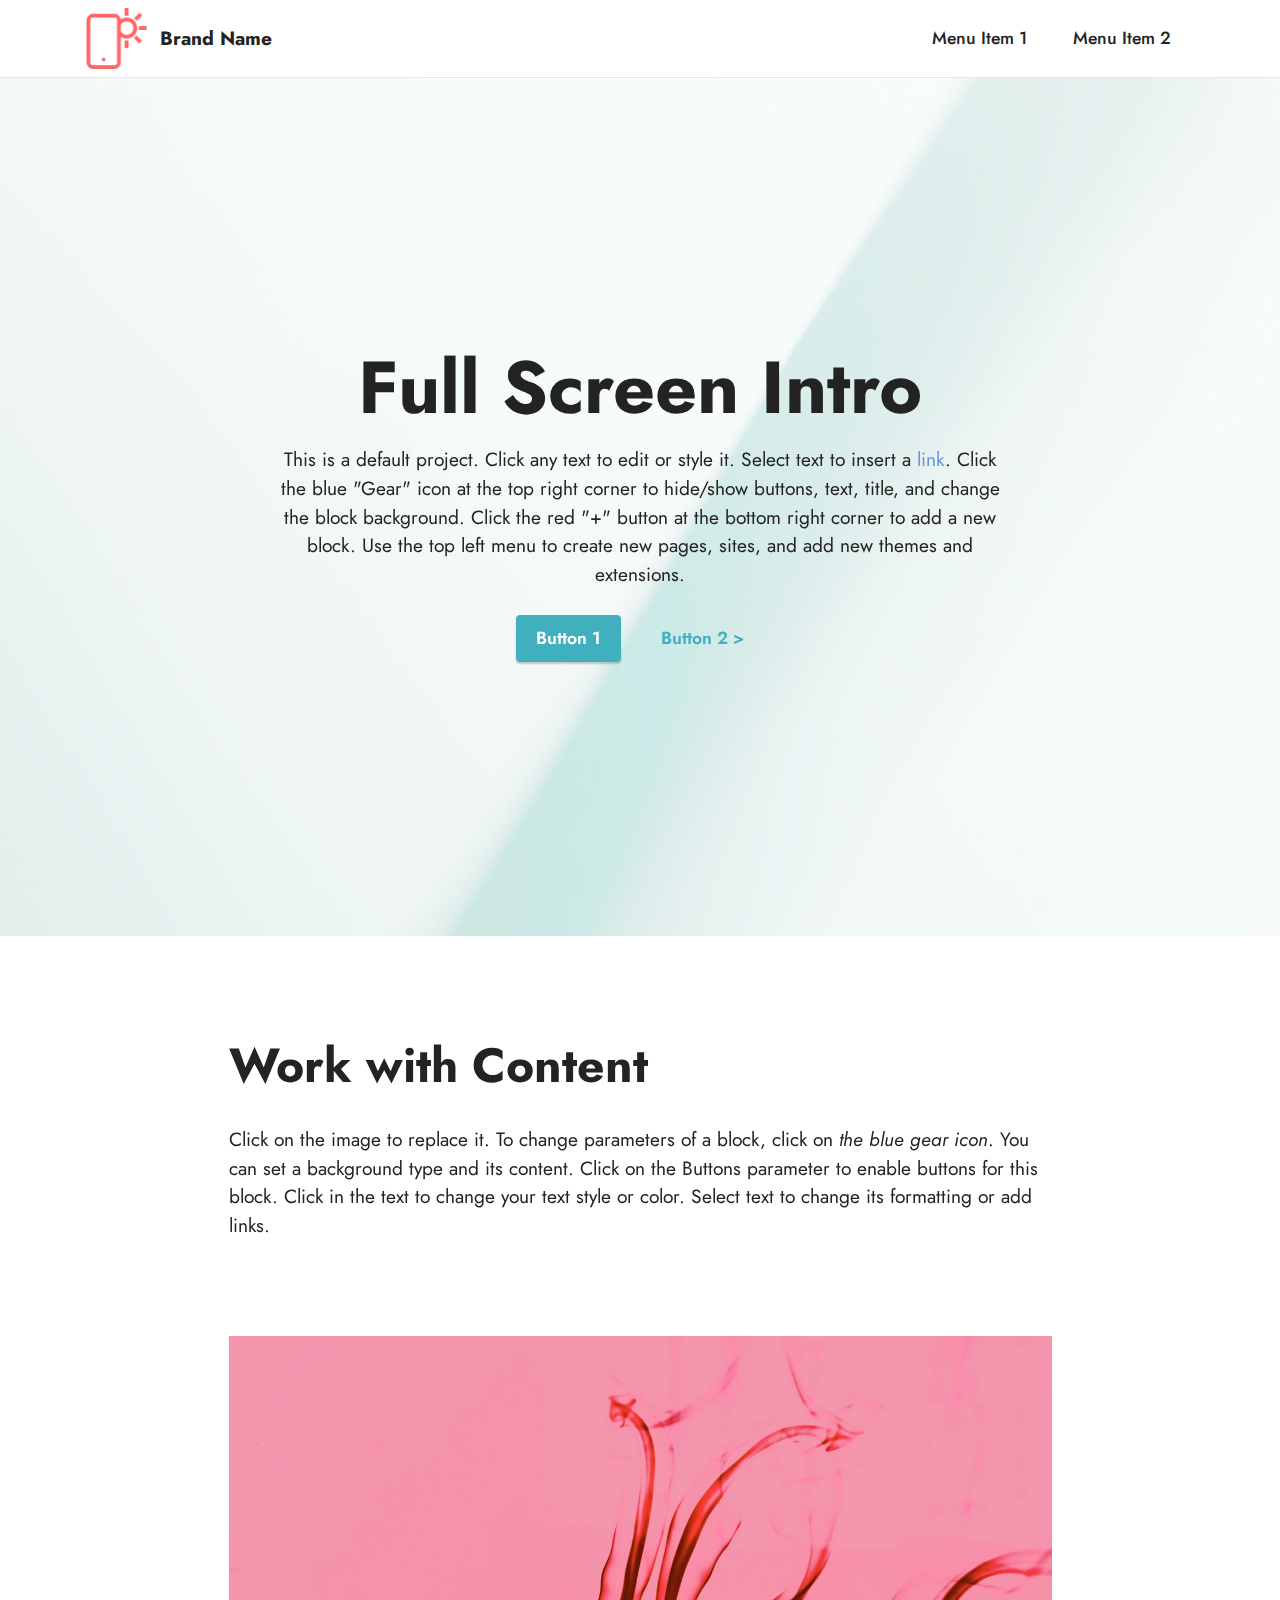
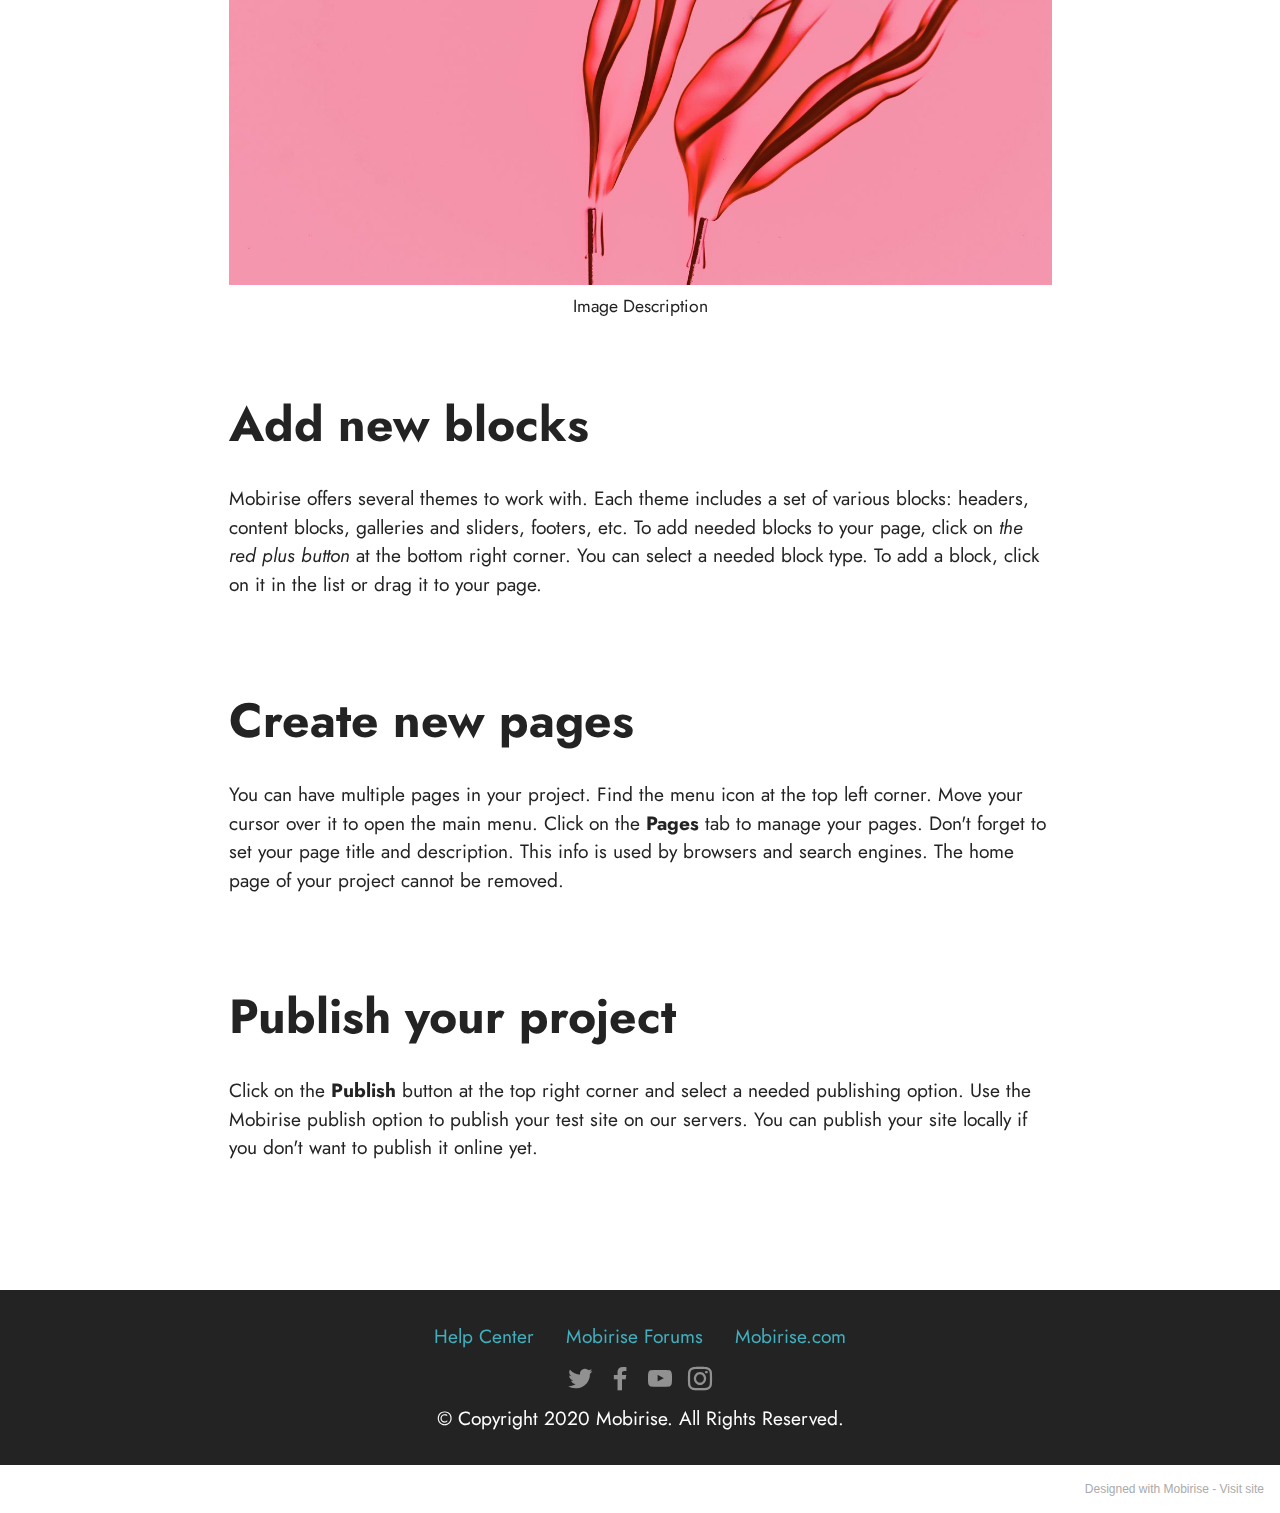
<file: index.html>
<!DOCTYPE html>
<html  >
<head>
  <!-- Site made with Mobirise Website Builder v5.3.0, https://mobirise.com -->
  <meta charset="UTF-8">
  <meta http-equiv="X-UA-Compatible" content="IE=edge">
  <meta name="generator" content="Mobirise v5.3.0, mobirise.com">
  <meta name="viewport" content="width=device-width, initial-scale=1, minimum-scale=1">
  <link rel="shortcut icon" href="assets/images/logo.png" type="image/x-icon">
  <meta name="description" content="">
  
  
  <title>Home</title>
  <link rel="stylesheet" href="assets/tether/tether.min.css">
  <link rel="stylesheet" href="assets/bootstrap/css/bootstrap.min.css">
  <link rel="stylesheet" href="assets/bootstrap/css/bootstrap-grid.min.css">
  <link rel="stylesheet" href="assets/bootstrap/css/bootstrap-reboot.min.css">
  <link rel="stylesheet" href="assets/dropdown/css/style.css">
  <link rel="stylesheet" href="assets/socicon/css/styles.css">
  <link rel="stylesheet" href="assets/theme/css/style.css">
  <link rel="preload" as="style" href="assets/mobirise/css/mbr-additional.css"><link rel="stylesheet" href="assets/mobirise/css/mbr-additional.css" type="text/css">
  
  
  
  

</head>
<body>
  
  <section class="menu cid-s48OLK6784" once="menu" id="menu1-h">
    
    <nav class="navbar navbar-dropdown navbar-fixed-top navbar-expand-lg">
        <div class="container">
            <div class="navbar-brand">
                <span class="navbar-logo">
                    <a href="https://mobiri.se">
                        <img src="assets/images/logo.png" alt="Mobirise" style="height: 3.8rem;">
                    </a>
                </span>
                <span class="navbar-caption-wrap"><a class="navbar-caption text-black display-7" href="https://mobiri.se">Brand Name</a></span>
            </div>
            <button class="navbar-toggler" type="button" data-toggle="collapse" data-target="#navbarSupportedContent" aria-controls="navbarNavAltMarkup" aria-expanded="false" aria-label="Toggle navigation">
                <div class="hamburger">
                    <span></span>
                    <span></span>
                    <span></span>
                    <span></span>
                </div>
            </button>
            <div class="collapse navbar-collapse" id="navbarSupportedContent">
                <ul class="navbar-nav nav-dropdown nav-right" data-app-modern-menu="true"><li class="nav-item"><a class="nav-link link text-black display-4" href="https://mobirise.com">Menu Item 1</a></li>
                    <li class="nav-item"><a class="nav-link link text-black display-4" href="https://mobirise.com">
                            Menu Item 2</a></li></ul>
                
                
            </div>
        </div>
    </nav>

</section>

<section class="header1 cid-s48MCQYojq mbr-fullscreen mbr-parallax-background" id="header1-f">

    

    <div class="mbr-overlay" style="opacity: 0.8; background-color: rgb(255, 255, 255);"></div>

    <div class="align-center container">
        <div class="row justify-content-center">
            <div class="col-12 col-lg-8">
                <h1 class="mbr-section-title mbr-fonts-style mb-3 display-1"><strong>Full Screen Intro</strong></h1>
                
                <p class="mbr-text mbr-fonts-style display-7">This is a default project. Click any text to edit or style it. Select text to insert a <a href="http://mobirise.com">link</a>. Click the blue "Gear" icon at the top right corner to hide/show buttons, text, title, and change the block background. Click the red "+" button at the bottom right corner to add a new block. Use the top left menu to create new pages, sites, and add new themes and extensions.</p>
                <div class="mbr-section-btn mt-3"><a class="btn btn-success display-4" href="page1.html">Button 1</a> <a class="btn btn-success-outline display-4" href="page2.html">Button 2 &gt;</a></div>
            </div>
        </div>
    </div>
</section>

<section class="content1 cid-s48udlf8KU" id="content1-8">
    
    <div class="container">
        <div class="row justify-content-center">
            <div class="title col-12 col-md-9">
                <h3 class="mbr-section-title mbr-fonts-style align-center mb-4 display-2"><strong>Work with Content</strong></h3>
                <h4 class="mbr-section-subtitle align-center mbr-fonts-style mb-4 display-7">Click on the image to replace it. To change parameters of a block, click on <em>the blue gear icon</em>. You can set a background type and its content. Click on the Buttons parameter to enable buttons for this block. Click in the text to change your text style or color. Select text to change its formatting or add links.</h4>
                
            </div>
        </div>
    </div>
</section>

<section class="image3 cid-s48upRUlSD" id="image3-9">
    

    

    <div class="container">
        <div class="row justify-content-center">
            <div class="col-12 col-lg-9">
                <div class="image-wrapper">
                    <img src="assets/images/6.jpg" alt="Mobirise">
                    <p class="mbr-description mbr-fonts-style mt-2 align-center display-4">
                        Image Description</p>
                </div>
            </div>
        </div>
    </div>
</section>

<section class="content1 cid-s48vaXqeL6" id="content1-b">
    
    <div class="container">
        <div class="row justify-content-center">
            <div class="title col-12 col-md-9">
                <h3 class="mbr-section-title mbr-fonts-style align-center mb-4 display-2"><strong>Add new blocks</strong></h3>
                <h4 class="mbr-section-subtitle align-center mbr-fonts-style mb-4 display-7">Mobirise offers several themes to work with. Each theme includes a set of various blocks: headers, content blocks, galleries and sliders, footers, etc. To add needed blocks to your page, click on <em>the red plus button </em>at the bottom right corner. You can select a needed block type. To add a block, click on it in the list or drag it to your page.</h4>
                
            </div>
        </div>
    </div>
</section>

<section class="content1 cid-s48vnjULo4" id="content1-c">
    
    <div class="container">
        <div class="row justify-content-center">
            <div class="title col-12 col-md-9">
                <h3 class="mbr-section-title mbr-fonts-style align-center mb-4 display-2"><strong>Create new pages</strong></h3>
                <h4 class="mbr-section-subtitle align-center mbr-fonts-style mb-4 display-7">You can have multiple pages in your project. Find the menu icon at the top left corner. Move your cursor over it to open the main menu. Click on the <strong>Pages </strong>tab to manage your pages. Don't forget to set your page title and description. This info is used by browsers and search engines. The home page of your project cannot be removed.</h4>
                
            </div>
        </div>
    </div>
</section>

<section class="content1 cid-s48vrXhP0J" id="content1-d">
    
    <div class="container">
        <div class="row justify-content-center">
            <div class="title col-12 col-md-9">
                <h3 class="mbr-section-title mbr-fonts-style align-center mb-4 display-2"><strong>Publish your project
</strong></h3>
                <h4 class="mbr-section-subtitle align-center mbr-fonts-style mb-4 display-7">Click on the <strong>Publish </strong>button at the top right corner and select a needed publishing option. Use the Mobirise publish option to publish your test site on our servers. You can publish your site locally if you don't want to publish it online yet.</h4>
                
            </div>
        </div>
    </div>
</section>

<section class="footer3 cid-s48P1Icc8J" once="footers" id="footer3-i">

    

    

    <div class="container">
        <div class="media-container-row align-center mbr-white">
            <div class="row row-links">
                <ul class="foot-menu">
                    
                    
                    
                    
                    
                <li class="foot-menu-item mbr-fonts-style display-7"><a href="https://mobirise.com/help/" class="text-success">Help Center</a></li><li class="foot-menu-item mbr-fonts-style display-7"><a href="http://forums.mobirise.com/" class="text-success">Mobirise Forums</a></li><li class="foot-menu-item mbr-fonts-style display-7"><a href="https://mobirise.com/" class="text-success">Mobirise.com</a></li></ul>
            </div>
            <div class="row social-row">
                <div class="social-list align-right pb-2">
                    
                    
                    
                    
                    
                    
                <div class="soc-item">
                        <a href="https://twitter.com/mobirise" target="_blank">
                            <span class="socicon-twitter socicon mbr-iconfont mbr-iconfont-social"></span>
                        </a>
                    </div><div class="soc-item">
                        <a href="https://www.facebook.com/pages/Mobirise/1616226671953247" target="_blank">
                            <span class="socicon-facebook socicon mbr-iconfont mbr-iconfont-social"></span>
                        </a>
                    </div><div class="soc-item">
                        <a href="https://www.youtube.com/c/mobirise" target="_blank">
                            <span class="socicon-youtube socicon mbr-iconfont mbr-iconfont-social"></span>
                        </a>
                    </div><div class="soc-item">
                        <a href="https://instagram.com/mobirise" target="_blank">
                            <span class="mbr-iconfont mbr-iconfont-social socicon-instagram socicon"></span>
                        </a>
                    </div></div>
            </div>
            <div class="row row-copirayt">
                <p class="mbr-text mb-0 mbr-fonts-style mbr-white align-center display-7">
                    © Copyright 2020 Mobirise. All Rights Reserved.
                </p>
            </div>
        </div>
    </div>
</section><section style="background-color: #fff; font-family: -apple-system, BlinkMacSystemFont, 'Segoe UI', 'Roboto', 'Helvetica Neue', Arial, sans-serif; color:#aaa; font-size:12px; padding: 0; align-items: center; display: flex;"><a href="https://mobirise.site/q" style="flex: 1 1; height: 3rem; padding-left: 1rem;"></a><p style="flex: 0 0 auto; margin:0; padding-right:1rem;">Designed with Mobirise - <a href="https://mobirise.site/m" style="color:#aaa;">Visit site</a></p></section><script src="assets/web/assets/jquery/jquery.min.js"></script>  <script src="assets/popper/popper.min.js"></script>  <script src="assets/tether/tether.min.js"></script>  <script src="assets/bootstrap/js/bootstrap.min.js"></script>  <script src="assets/smoothscroll/smooth-scroll.js"></script>  <script src="assets/parallax/jarallax.min.js"></script>  <script src="assets/dropdown/js/nav-dropdown.js"></script>  <script src="assets/dropdown/js/navbar-dropdown.js"></script>  <script src="assets/touchswipe/jquery.touch-swipe.min.js"></script>  <script src="assets/theme/js/script.js"></script>  
  
  

</body>
</html>
</file>
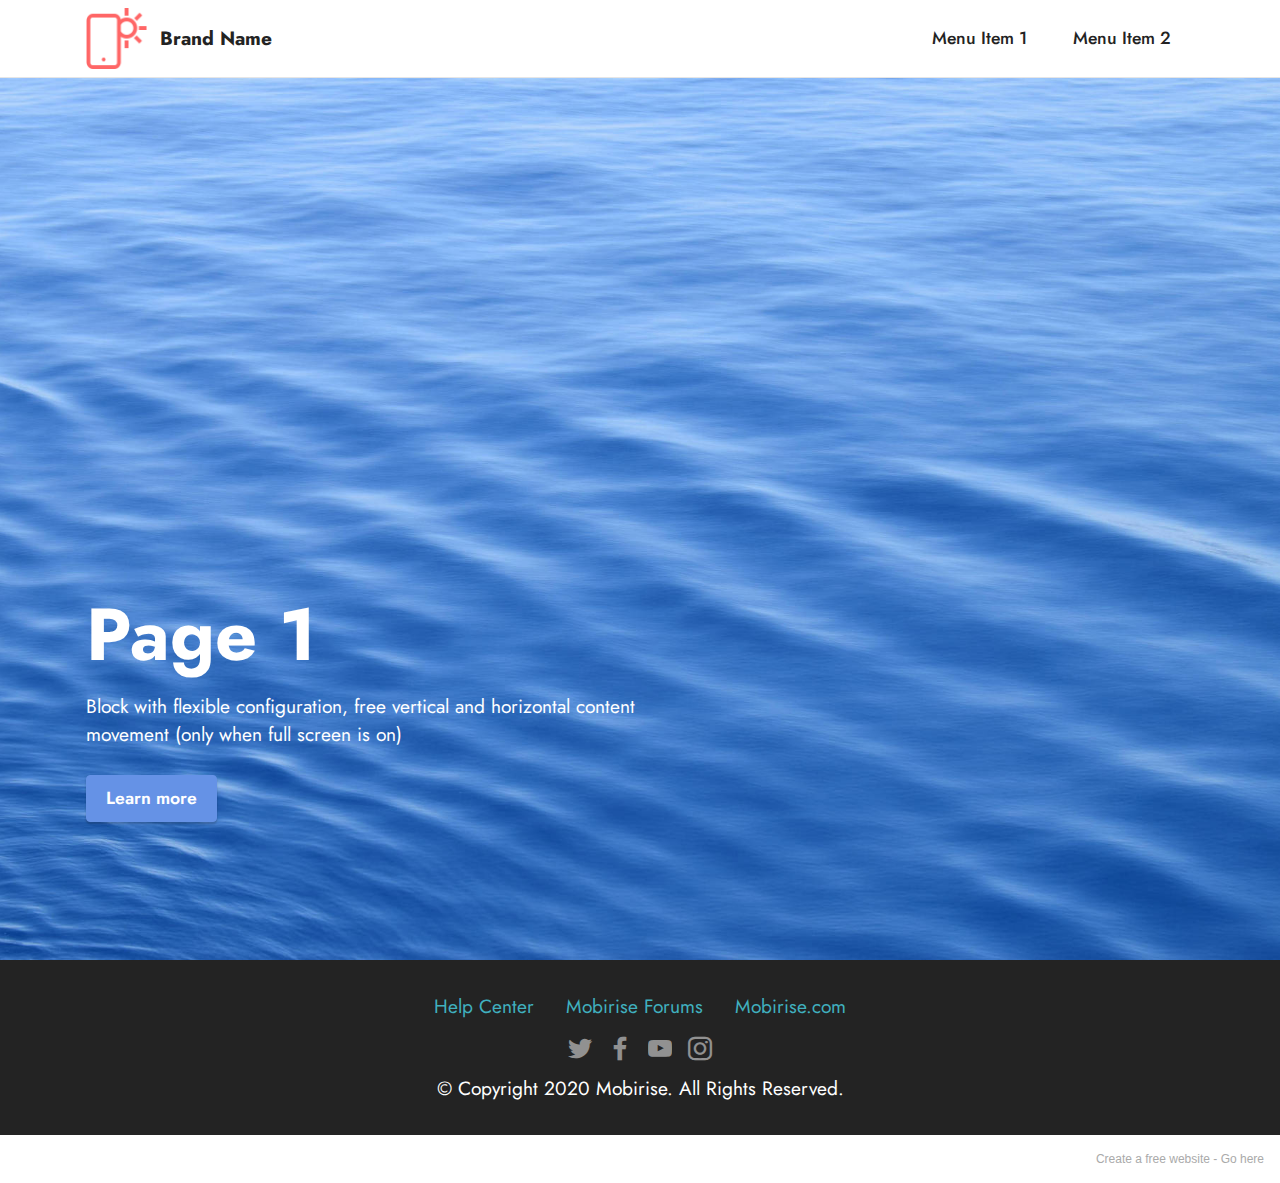
<file: page1.html>
<!DOCTYPE html>
<html  >
<head>
  <!-- Site made with Mobirise Website Builder v5.3.0, https://mobirise.com -->
  <meta charset="UTF-8">
  <meta http-equiv="X-UA-Compatible" content="IE=edge">
  <meta name="generator" content="Mobirise v5.3.0, mobirise.com">
  <meta name="viewport" content="width=device-width, initial-scale=1, minimum-scale=1">
  <link rel="shortcut icon" href="assets/images/logo.png" type="image/x-icon">
  <meta name="description" content="">
  
  
  <title>Page 1</title>
  <link rel="stylesheet" href="assets/tether/tether.min.css">
  <link rel="stylesheet" href="assets/bootstrap/css/bootstrap.min.css">
  <link rel="stylesheet" href="assets/bootstrap/css/bootstrap-grid.min.css">
  <link rel="stylesheet" href="assets/bootstrap/css/bootstrap-reboot.min.css">
  <link rel="stylesheet" href="assets/dropdown/css/style.css">
  <link rel="stylesheet" href="assets/socicon/css/styles.css">
  <link rel="stylesheet" href="assets/theme/css/style.css">
  <link rel="preload" as="style" href="assets/mobirise/css/mbr-additional.css"><link rel="stylesheet" href="assets/mobirise/css/mbr-additional.css" type="text/css">
  
  
  
  

</head>
<body>
  
  <section class="menu cid-s48OLK6784" once="menu" id="menu1-k">
    
    <nav class="navbar navbar-dropdown navbar-fixed-top navbar-expand-lg">
        <div class="container">
            <div class="navbar-brand">
                <span class="navbar-logo">
                    <a href="https://mobiri.se">
                        <img src="assets/images/logo.png" alt="Mobirise" style="height: 3.8rem;">
                    </a>
                </span>
                <span class="navbar-caption-wrap"><a class="navbar-caption text-black display-7" href="https://mobiri.se">Brand Name</a></span>
            </div>
            <button class="navbar-toggler" type="button" data-toggle="collapse" data-target="#navbarSupportedContent" aria-controls="navbarNavAltMarkup" aria-expanded="false" aria-label="Toggle navigation">
                <div class="hamburger">
                    <span></span>
                    <span></span>
                    <span></span>
                    <span></span>
                </div>
            </button>
            <div class="collapse navbar-collapse" id="navbarSupportedContent">
                <ul class="navbar-nav nav-dropdown nav-right" data-app-modern-menu="true"><li class="nav-item"><a class="nav-link link text-black display-4" href="https://mobirise.com">Menu Item 1</a></li>
                    <li class="nav-item"><a class="nav-link link text-black display-4" href="https://mobirise.com">
                            Menu Item 2</a></li></ul>
                
                
            </div>
        </div>
    </nav>

</section>

<section class="header4 cid-srJvEqZwe8 mbr-fullscreen" id="header4-o">

    
    
    <div class="container">
        <div class="row">
            <div class="content-wrap">
                <h1 class="mbr-section-title mbr-fonts-style mbr-white mb-3 display-1">
                    <strong>Page 1</strong></h1>
                
                <p class="mbr-fonts-style mbr-text mbr-white mb-3 display-7">
                    Block with flexible configuration, free vertical and horizontal content movement (only when
                    full screen is on)
                </p>

                <div class="mbr-section-btn">
                    <a class="btn btn-primary display-4" href="https://mobiri.se">Learn more</a>
                </div>
            </div>
        </div>
    </div>
</section>

<section class="footer3 cid-s48P1Icc8J" once="footers" id="footer3-l">

    

    

    <div class="container">
        <div class="media-container-row align-center mbr-white">
            <div class="row row-links">
                <ul class="foot-menu">
                    
                    
                    
                    
                    
                <li class="foot-menu-item mbr-fonts-style display-7"><a href="https://mobirise.com/help/" class="text-success">Help Center</a></li><li class="foot-menu-item mbr-fonts-style display-7"><a href="http://forums.mobirise.com/" class="text-success">Mobirise Forums</a></li><li class="foot-menu-item mbr-fonts-style display-7"><a href="https://mobirise.com/" class="text-success">Mobirise.com</a></li></ul>
            </div>
            <div class="row social-row">
                <div class="social-list align-right pb-2">
                    
                    
                    
                    
                    
                    
                <div class="soc-item">
                        <a href="https://twitter.com/mobirise" target="_blank">
                            <span class="socicon-twitter socicon mbr-iconfont mbr-iconfont-social"></span>
                        </a>
                    </div><div class="soc-item">
                        <a href="https://www.facebook.com/pages/Mobirise/1616226671953247" target="_blank">
                            <span class="socicon-facebook socicon mbr-iconfont mbr-iconfont-social"></span>
                        </a>
                    </div><div class="soc-item">
                        <a href="https://www.youtube.com/c/mobirise" target="_blank">
                            <span class="socicon-youtube socicon mbr-iconfont mbr-iconfont-social"></span>
                        </a>
                    </div><div class="soc-item">
                        <a href="https://instagram.com/mobirise" target="_blank">
                            <span class="mbr-iconfont mbr-iconfont-social socicon-instagram socicon"></span>
                        </a>
                    </div></div>
            </div>
            <div class="row row-copirayt">
                <p class="mbr-text mb-0 mbr-fonts-style mbr-white align-center display-7">
                    © Copyright 2020 Mobirise. All Rights Reserved.
                </p>
            </div>
        </div>
    </div>
</section><section style="background-color: #fff; font-family: -apple-system, BlinkMacSystemFont, 'Segoe UI', 'Roboto', 'Helvetica Neue', Arial, sans-serif; color:#aaa; font-size:12px; padding: 0; align-items: center; display: flex;"><a href="https://mobirise.site/n" style="flex: 1 1; height: 3rem; padding-left: 1rem;"></a><p style="flex: 0 0 auto; margin:0; padding-right:1rem;">Create a free website - <a href="https://mobirise.site/v" style="color:#aaa;">Go here</a></p></section><script src="assets/web/assets/jquery/jquery.min.js"></script>  <script src="assets/popper/popper.min.js"></script>  <script src="assets/tether/tether.min.js"></script>  <script src="assets/bootstrap/js/bootstrap.min.js"></script>  <script src="assets/smoothscroll/smooth-scroll.js"></script>  <script src="assets/dropdown/js/nav-dropdown.js"></script>  <script src="assets/dropdown/js/navbar-dropdown.js"></script>  <script src="assets/touchswipe/jquery.touch-swipe.min.js"></script>  <script src="assets/theme/js/script.js"></script>  
  
  

</body>
</html>
</file>
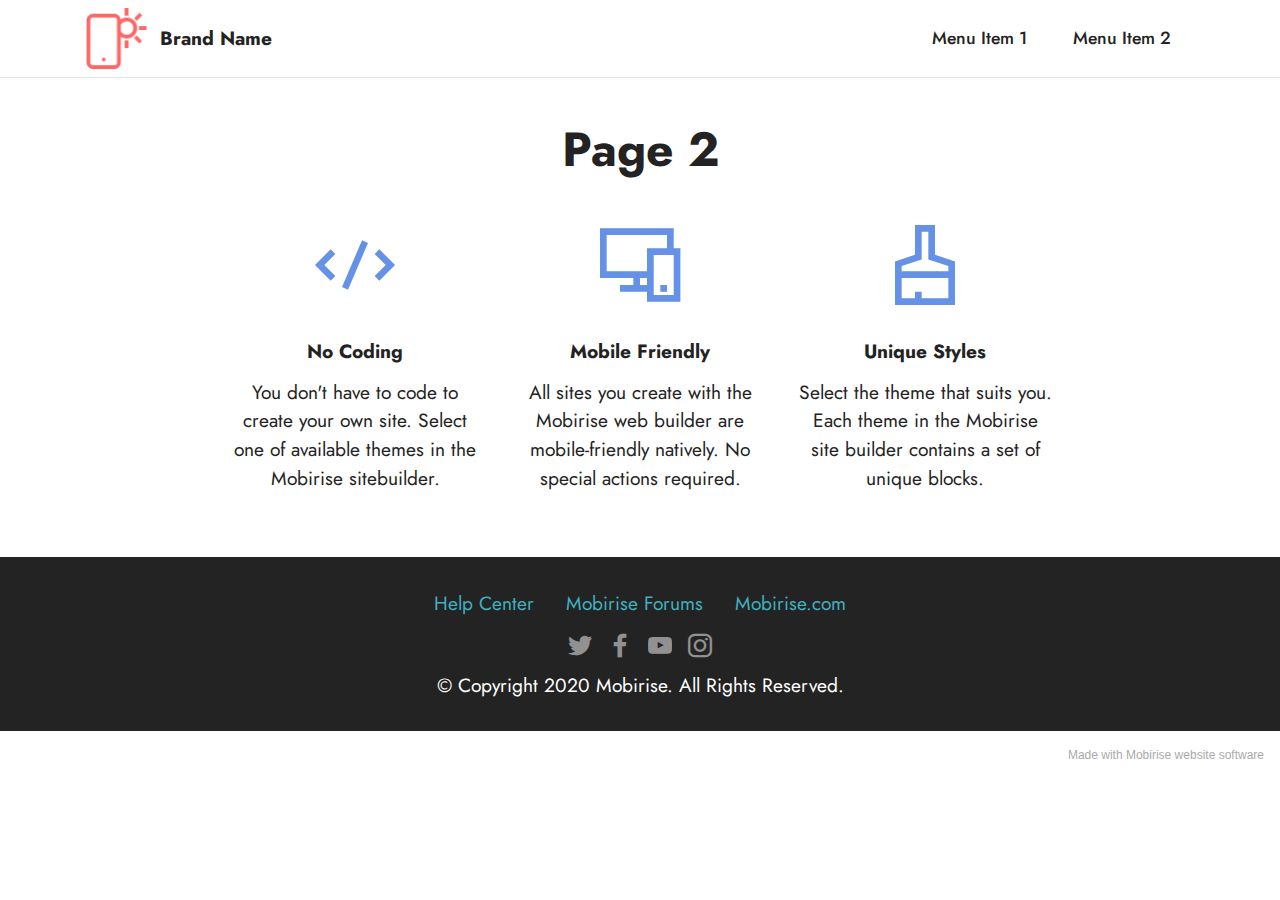
<file: page2.html>
<!DOCTYPE html>
<html  >
<head>
  <!-- Site made with Mobirise Website Builder v5.3.0, https://mobirise.com -->
  <meta charset="UTF-8">
  <meta http-equiv="X-UA-Compatible" content="IE=edge">
  <meta name="generator" content="Mobirise v5.3.0, mobirise.com">
  <meta name="viewport" content="width=device-width, initial-scale=1, minimum-scale=1">
  <link rel="shortcut icon" href="assets/images/logo.png" type="image/x-icon">
  <meta name="description" content="">
  
  
  <title>Page 2</title>
  <link rel="stylesheet" href="assets/web/assets/mobirise-icons2/mobirise2.css">
  <link rel="stylesheet" href="assets/tether/tether.min.css">
  <link rel="stylesheet" href="assets/bootstrap/css/bootstrap.min.css">
  <link rel="stylesheet" href="assets/bootstrap/css/bootstrap-grid.min.css">
  <link rel="stylesheet" href="assets/bootstrap/css/bootstrap-reboot.min.css">
  <link rel="stylesheet" href="assets/dropdown/css/style.css">
  <link rel="stylesheet" href="assets/socicon/css/styles.css">
  <link rel="stylesheet" href="assets/theme/css/style.css">
  <link rel="preload" as="style" href="assets/mobirise/css/mbr-additional.css"><link rel="stylesheet" href="assets/mobirise/css/mbr-additional.css" type="text/css">
  
  
  
  

</head>
<body>
  
  <section class="menu cid-s48OLK6784" once="menu" id="menu1-m">
    
    <nav class="navbar navbar-dropdown navbar-fixed-top navbar-expand-lg">
        <div class="container">
            <div class="navbar-brand">
                <span class="navbar-logo">
                    <a href="https://mobiri.se">
                        <img src="assets/images/logo.png" alt="Mobirise" style="height: 3.8rem;">
                    </a>
                </span>
                <span class="navbar-caption-wrap"><a class="navbar-caption text-black display-7" href="https://mobiri.se">Brand Name</a></span>
            </div>
            <button class="navbar-toggler" type="button" data-toggle="collapse" data-target="#navbarSupportedContent" aria-controls="navbarNavAltMarkup" aria-expanded="false" aria-label="Toggle navigation">
                <div class="hamburger">
                    <span></span>
                    <span></span>
                    <span></span>
                    <span></span>
                </div>
            </button>
            <div class="collapse navbar-collapse" id="navbarSupportedContent">
                <ul class="navbar-nav nav-dropdown nav-right" data-app-modern-menu="true"><li class="nav-item"><a class="nav-link link text-black display-4" href="https://mobirise.com">Menu Item 1</a></li>
                    <li class="nav-item"><a class="nav-link link text-black display-4" href="https://mobirise.com">
                            Menu Item 2</a></li></ul>
                
                
            </div>
        </div>
    </nav>

</section>

<section class="features1 cid-srJvOL6RUc" id="features1-p">
    

    
    <div class="container">
        <div class="row">
            <div class="col-12 col-lg-9">
                <h3 class="mbr-section-title mbr-fonts-style align-center mb-0 display-2">
                    <strong>Page 2</strong></h3>
                
            </div>
        </div>
        <div class="row">
            <div class="card col-12 col-md-6 col-lg-3">
                <div class="card-wrapper">
                    <div class="card-box align-center">
                        <div class="iconfont-wrapper">
                            <span class="mbr-iconfont mobi-mbri-code mobi-mbri"></span>
                        </div>
                        <h5 class="card-title mbr-fonts-style display-7"><strong>No Coding</strong></h5>
                        <p class="card-text mbr-fonts-style display-7">You don't have to code to create your own site. Select one of
                            available themes in the Mobirise sitebuilder.</p>
                    </div>
                </div>
            </div>
            <div class="card col-12 col-md-6 col-lg-3">
                <div class="card-wrapper">
                    <div class="card-box align-center">
                        <div class="iconfont-wrapper">
                            <span class="mbr-iconfont mobi-mbri-responsive-2 mobi-mbri"></span>
                        </div>
                        <h5 class="card-title mbr-fonts-style display-7"><strong>Mobile Friendly</strong></h5>
                        <p class="card-text mbr-fonts-style display-7">All sites you create with the Mobirise web builder are
                            mobile-friendly natively. No special actions required.</p>
                    </div>
                </div>
            </div>
            <div class="card col-12 col-md-6 col-lg-3">
                <div class="card-wrapper">
                    <div class="card-box align-center">
                        <div class="iconfont-wrapper">
                            <span class="mbr-iconfont mobi-mbri-website-theme-2 mobi-mbri"></span>
                        </div>
                        <h5 class="card-title mbr-fonts-style display-7"><strong>Unique Styles</strong></h5>
                        <p class="card-text mbr-fonts-style display-7">Select the theme that suits you. Each theme in the Mobirise
                            site builder contains a set of unique blocks.</p>
                    </div>
                </div>
            </div>
            
        </div>
    </div>
</section>

<section class="footer3 cid-s48P1Icc8J" once="footers" id="footer3-n">

    

    

    <div class="container">
        <div class="media-container-row align-center mbr-white">
            <div class="row row-links">
                <ul class="foot-menu">
                    
                    
                    
                    
                    
                <li class="foot-menu-item mbr-fonts-style display-7"><a href="https://mobirise.com/help/" class="text-success">Help Center</a></li><li class="foot-menu-item mbr-fonts-style display-7"><a href="http://forums.mobirise.com/" class="text-success">Mobirise Forums</a></li><li class="foot-menu-item mbr-fonts-style display-7"><a href="https://mobirise.com/" class="text-success">Mobirise.com</a></li></ul>
            </div>
            <div class="row social-row">
                <div class="social-list align-right pb-2">
                    
                    
                    
                    
                    
                    
                <div class="soc-item">
                        <a href="https://twitter.com/mobirise" target="_blank">
                            <span class="socicon-twitter socicon mbr-iconfont mbr-iconfont-social"></span>
                        </a>
                    </div><div class="soc-item">
                        <a href="https://www.facebook.com/pages/Mobirise/1616226671953247" target="_blank">
                            <span class="socicon-facebook socicon mbr-iconfont mbr-iconfont-social"></span>
                        </a>
                    </div><div class="soc-item">
                        <a href="https://www.youtube.com/c/mobirise" target="_blank">
                            <span class="socicon-youtube socicon mbr-iconfont mbr-iconfont-social"></span>
                        </a>
                    </div><div class="soc-item">
                        <a href="https://instagram.com/mobirise" target="_blank">
                            <span class="mbr-iconfont mbr-iconfont-social socicon-instagram socicon"></span>
                        </a>
                    </div></div>
            </div>
            <div class="row row-copirayt">
                <p class="mbr-text mb-0 mbr-fonts-style mbr-white align-center display-7">
                    © Copyright 2020 Mobirise. All Rights Reserved.
                </p>
            </div>
        </div>
    </div>
</section><section style="background-color: #fff; font-family: -apple-system, BlinkMacSystemFont, 'Segoe UI', 'Roboto', 'Helvetica Neue', Arial, sans-serif; color:#aaa; font-size:12px; padding: 0; align-items: center; display: flex;"><a href="https://mobirise.site/d" style="flex: 1 1; height: 3rem; padding-left: 1rem;"></a><p style="flex: 0 0 auto; margin:0; padding-right:1rem;"><a href="https://mobirise.site/i" style="color:#aaa;">Made with Mobirise</a> website software</p></section><script src="assets/web/assets/jquery/jquery.min.js"></script>  <script src="assets/popper/popper.min.js"></script>  <script src="assets/tether/tether.min.js"></script>  <script src="assets/bootstrap/js/bootstrap.min.js"></script>  <script src="assets/smoothscroll/smooth-scroll.js"></script>  <script src="assets/dropdown/js/nav-dropdown.js"></script>  <script src="assets/dropdown/js/navbar-dropdown.js"></script>  <script src="assets/touchswipe/jquery.touch-swipe.min.js"></script>  <script src="assets/theme/js/script.js"></script>  
  
  

</body>
</html>
</file>
<file: assets/dropdown/css/style.css>
.navbar-dropdown {
  left: 0;
  padding: 0;
  position: absolute;
  right: 0;
  top: 0;
  transition: all 0.45s ease;
  z-index: 1030;
  background: #282828; }
  .navbar-dropdown .navbar-logo {
    margin-right: 0.8rem;
    transition: margin 0.3s ease-in-out;
    vertical-align: middle; }
    .navbar-dropdown .navbar-logo img {
      height: 3.125rem;
      transition: all 0.3s ease-in-out; }
    .navbar-dropdown .navbar-logo.mbr-iconfont {
      font-size: 3.125rem;
      line-height: 3.125rem; }
  .navbar-dropdown .navbar-caption {
    font-weight: 700;
    white-space: normal;
    vertical-align: -4px;
    line-height: 3.125rem !important; }
    .navbar-dropdown .navbar-caption, .navbar-dropdown .navbar-caption:hover {
      color: inherit;
      text-decoration: none; }
  .navbar-dropdown .mbr-iconfont + .navbar-caption {
    vertical-align: -1px; }
  .navbar-dropdown.navbar-fixed-top {
    position: fixed; }
  .navbar-dropdown .navbar-brand span {
    vertical-align: -4px; }
  .navbar-dropdown.bg-color.transparent {
    background: none; }
  .navbar-dropdown.navbar-short .navbar-brand {
    padding: 0.625rem 0; }
    .navbar-dropdown.navbar-short .navbar-brand span {
      vertical-align: -1px; }
  .navbar-dropdown.navbar-short .navbar-caption {
    line-height: 2.375rem !important;
    vertical-align: -2px; }
  .navbar-dropdown.navbar-short .navbar-logo {
    margin-right: 0.5rem; }
    .navbar-dropdown.navbar-short .navbar-logo img {
      height: 2.375rem; }
    .navbar-dropdown.navbar-short .navbar-logo.mbr-iconfont {
      font-size: 2.375rem;
      line-height: 2.375rem; }
  .navbar-dropdown.navbar-short .mbr-table-cell {
    height: 3.625rem; }
  .navbar-dropdown .navbar-close {
    left: 0.6875rem;
    position: fixed;
    top: 0.75rem;
    z-index: 1000; }
  .navbar-dropdown .hamburger-icon {
    content: "";
    display: inline-block;
    vertical-align: middle;
    width: 16px;
    -webkit-box-shadow: 0 -6px 0 1px #282828,0 0 0 1px #282828,0 6px 0 1px #282828;
    -moz-box-shadow: 0 -6px 0 1px #282828,0 0 0 1px #282828,0 6px 0 1px #282828;
    box-shadow: 0 -6px 0 1px #282828,0 0 0 1px #282828,0 6px 0 1px #282828; }

.dropdown-menu .dropdown-toggle[data-toggle="dropdown-submenu"]::after {
  border-bottom: 0.35em solid transparent;
  border-left: 0.35em solid;
  border-right: 0;
  border-top: 0.35em solid transparent;
  margin-left: 0.3rem; }

.dropdown-menu .dropdown-item:focus {
  outline: 0; }

.nav-dropdown {
  font-size: 0.75rem;
  font-weight: 500;
  height: auto !important; }
  .nav-dropdown .nav-btn {
    padding-left: 1rem; }
  .nav-dropdown .link {
    margin: .667em 1.667em;
    font-weight: 500;
    padding: 0;
    transition: color .2s ease-in-out; }
    .nav-dropdown .link.dropdown-toggle {
      margin-right: 2.583em; }
      .nav-dropdown .link.dropdown-toggle::after {
        margin-left: .25rem;
        border-top: 0.35em solid;
        border-right: 0.35em solid transparent;
        border-left: 0.35em solid transparent;
        border-bottom: 0; }
      .nav-dropdown .link.dropdown-toggle[aria-expanded="true"] {
        margin: 0;
        padding: 0.667em 3.263em  0.667em 1.667em; }
  .nav-dropdown .link::after,
  .nav-dropdown .dropdown-item::after {
    color: inherit; }
  .nav-dropdown .btn {
    font-size: 0.75rem;
    font-weight: 700;
    letter-spacing: 0;
    margin-bottom: 0;
    padding-left: 1.25rem;
    padding-right: 1.25rem; }
  .nav-dropdown .dropdown-menu {
    border-radius: 0;
    border: 0;
    left: 0;
    margin: 0;
    padding-bottom: 1.25rem;
    padding-top: 1.25rem;
    position: relative; }
  .nav-dropdown .dropdown-submenu {
    margin-left: 0.125rem;
    top: 0; }
  .nav-dropdown .dropdown-item {
    font-weight: 500;
    line-height: 2;
    padding: 0.3846em 4.615em 0.3846em 1.5385em;
    position: relative;
    transition: color .2s ease-in-out, background-color .2s ease-in-out; }
    .nav-dropdown .dropdown-item::after {
      margin-top: -0.3077em;
      position: absolute;
      right: 1.1538em;
      top: 50%; }
    .nav-dropdown .dropdown-item:focus, .nav-dropdown .dropdown-item:hover {
      background: none; }

@media (max-width: 767px) {
  .nav-dropdown.navbar-toggleable-sm {
    bottom: 0;
    display: none;
    left: 0;
    overflow-x: hidden;
    position: fixed;
    top: 0;
    transform: translateX(-100%);
    -ms-transform: translateX(-100%);
    -webkit-transform: translateX(-100%);
    width: 18.75rem;
    z-index: 999; } }
.nav-dropdown.navbar-toggleable-xl {
  bottom: 0;
  display: none;
  left: 0;
  overflow-x: hidden;
  position: fixed;
  top: 0;
  transform: translateX(-100%);
  -ms-transform: translateX(-100%);
  -webkit-transform: translateX(-100%);
  width: 18.75rem;
  z-index: 999; }

.nav-dropdown-sm {
  display: block !important;
  overflow-x: hidden;
  overflow: auto;
  padding-top: 3.875rem; }
  .nav-dropdown-sm::after {
    content: "";
    display: block;
    height: 3rem;
    width: 100%; }
  .nav-dropdown-sm.collapse.in ~ .navbar-close {
    display: block !important; }
  .nav-dropdown-sm.collapsing, .nav-dropdown-sm.collapse.in {
    transform: translateX(0);
    -ms-transform: translateX(0);
    -webkit-transform: translateX(0);
    transition: all 0.25s ease-out;
    -webkit-transition: all 0.25s ease-out;
    background: #282828; }
  .nav-dropdown-sm.collapsing[aria-expanded="false"] {
    transform: translateX(-100%);
    -ms-transform: translateX(-100%);
    -webkit-transform: translateX(-100%); }
  .nav-dropdown-sm .nav-item {
    display: block;
    margin-left: 0 !important;
    padding-left: 0; }
  .nav-dropdown-sm .link,
  .nav-dropdown-sm .dropdown-item {
    border-top: 1px dotted rgba(255, 255, 255, 0.1);
    font-size: 0.8125rem;
    line-height: 1.6;
    margin: 0 !important;
    padding: 0.875rem 2.4rem 0.875rem 1.5625rem !important;
    position: relative;
    white-space: normal; }
    .nav-dropdown-sm .link:focus, .nav-dropdown-sm .link:hover,
    .nav-dropdown-sm .dropdown-item:focus,
    .nav-dropdown-sm .dropdown-item:hover {
      background: rgba(0, 0, 0, 0.2) !important;
      color: #c0a375; }
  .nav-dropdown-sm .nav-btn {
    position: relative;
    padding: 1.5625rem 1.5625rem 0 1.5625rem; }
    .nav-dropdown-sm .nav-btn::before {
      border-top: 1px dotted rgba(255, 255, 255, 0.1);
      content: "";
      left: 0;
      position: absolute;
      top: 0;
      width: 100%; }
    .nav-dropdown-sm .nav-btn + .nav-btn {
      padding-top: 0.625rem; }
      .nav-dropdown-sm .nav-btn + .nav-btn::before {
        display: none; }
  .nav-dropdown-sm .btn {
    padding: 0.625rem 0; }
  .nav-dropdown-sm .dropdown-toggle[data-toggle="dropdown-submenu"]::after {
    margin-left: .25rem;
    border-top: 0.35em solid;
    border-right: 0.35em solid transparent;
    border-left: 0.35em solid transparent;
    border-bottom: 0; }
  .nav-dropdown-sm .dropdown-toggle[data-toggle="dropdown-submenu"][aria-expanded="true"]::after {
    border-top: 0;
    border-right: 0.35em solid transparent;
    border-left: 0.35em solid transparent;
    border-bottom: 0.35em solid; }
  .nav-dropdown-sm .dropdown-menu {
    margin: 0;
    padding: 0;
    position: relative;
    top: 0;
    left: 0;
    width: 100%;
    border: 0;
    float: none;
    border-radius: 0;
    background: none; }
  .nav-dropdown-sm .dropdown-submenu {
    left: 100%;
    margin-left: 0.125rem;
    margin-top: -1.25rem;
    top: 0; }

.navbar-toggleable-sm .nav-dropdown .dropdown-menu {
  position: absolute; }

.navbar-toggleable-sm .nav-dropdown .dropdown-submenu {
  left: 100%;
  margin-left: 0.125rem;
  margin-top: -1.25rem;
  top: 0; }

.navbar-toggleable-sm.opened .nav-dropdown .dropdown-menu {
  position: relative; }

.navbar-toggleable-sm.opened .nav-dropdown .dropdown-submenu {
  left: 0;
  margin-left: 00rem;
  margin-top: 0rem;
  top: 0; }

.is-builder .nav-dropdown.collapsing {
  transition: none !important; }

/*# sourceMappingURL=style.css.map */
</file>
<file: assets/socicon/css/styles.css>
@charset "UTF-8";

@font-face {
  font-family: 'Socicon';
  src:  url('../fonts/socicon.eot');
  src:  url('../fonts/socicon.eot?#iefix') format('embedded-opentype'),
    url('../fonts/socicon.woff2') format('woff2'),
    url('../fonts/socicon.ttf') format('truetype'),
    url('../fonts/socicon.woff') format('woff'),
    url('../fonts/socicon.svg#socicon') format('svg');
  font-weight: normal;
  font-style: normal;
  font-display: swap;
}

[data-icon]:before {
  font-family: "socicon" !important;
  content: attr(data-icon);
  font-style: normal !important;
  font-weight: normal !important;
  font-variant: normal !important;
  text-transform: none !important;
  speak: none;
  line-height: 1;
  -webkit-font-smoothing: antialiased;
  -moz-osx-font-smoothing: grayscale;
}

[class^="socicon-"], [class*=" socicon-"] {
  /* use !important to prevent issues with browser extensions that change fonts */
  font-family: 'Socicon' !important;
  speak: none;
  font-style: normal;
  font-weight: normal;
  font-variant: normal;
  text-transform: none;
  line-height: 1;

  /* Better Font Rendering =========== */
  -webkit-font-smoothing: antialiased;
  -moz-osx-font-smoothing: grayscale;
}

.socicon-eitaa:before {
  content: "\e97c";
}
.socicon-soroush:before {
  content: "\e97d";
}
.socicon-bale:before {
  content: "\e97e";
}
.socicon-zazzle:before {
  content: "\e97b";
}
.socicon-society6:before {
  content: "\e97a";
}
.socicon-redbubble:before {
  content: "\e979";
}
.socicon-avvo:before {
  content: "\e978";
}
.socicon-stitcher:before {
  content: "\e977";
}
.socicon-googlehangouts:before {
  content: "\e974";
}
.socicon-dlive:before {
  content: "\e975";
}
.socicon-vsco:before {
  content: "\e976";
}
.socicon-flipboard:before {
  content: "\e973";
}
.socicon-ubuntu:before {
  content: "\e958";
}
.socicon-artstation:before {
  content: "\e959";
}
.socicon-invision:before {
  content: "\e95a";
}
.socicon-torial:before {
  content: "\e95b";
}
.socicon-collectorz:before {
  content: "\e95c";
}
.socicon-seenthis:before {
  content: "\e95d";
}
.socicon-googleplaymusic:before {
  content: "\e95e";
}
.socicon-debian:before {
  content: "\e95f";
}
.socicon-filmfreeway:before {
  content: "\e960";
}
.socicon-gnome:before {
  content: "\e961";
}
.socicon-itchio:before {
  content: "\e962";
}
.socicon-jamendo:before {
  content: "\e963";
}
.socicon-mix:before {
  content: "\e964";
}
.socicon-sharepoint:before {
  content: "\e965";
}
.socicon-tinder:before {
  content: "\e966";
}
.socicon-windguru:before {
  content: "\e967";
}
.socicon-cdbaby:before {
  content: "\e968";
}
.socicon-elementaryos:before {
  content: "\e969";
}
.socicon-stage32:before {
  content: "\e96a";
}
.socicon-tiktok:before {
  content: "\e96b";
}
.socicon-gitter:before {
  content: "\e96c";
}
.socicon-letterboxd:before {
  content: "\e96d";
}
.socicon-threema:before {
  content: "\e96e";
}
.socicon-splice:before {
  content: "\e96f";
}
.socicon-metapop:before {
  content: "\e970";
}
.socicon-naver:before {
  content: "\e971";
}
.socicon-remote:before {
  content: "\e972";
}
.socicon-internet:before {
  content: "\e957";
}
.socicon-moddb:before {
  content: "\e94b";
}
.socicon-indiedb:before {
  content: "\e94c";
}
.socicon-traxsource:before {
  content: "\e94d";
}
.socicon-gamefor:before {
  content: "\e94e";
}
.socicon-pixiv:before {
  content: "\e94f";
}
.socicon-myanimelist:before {
  content: "\e950";
}
.socicon-blackberry:before {
  content: "\e951";
}
.socicon-wickr:before {
  content: "\e952";
}
.socicon-spip:before {
  content: "\e953";
}
.socicon-napster:before {
  content: "\e954";
}
.socicon-beatport:before {
  content: "\e955";
}
.socicon-hackerone:before {
  content: "\e956";
}
.socicon-hackernews:before {
  content: "\e946";
}
.socicon-smashwords:before {
  content: "\e947";
}
.socicon-kobo:before {
  content: "\e948";
}
.socicon-bookbub:before {
  content: "\e949";
}
.socicon-mailru:before {
  content: "\e94a";
}
.socicon-gitlab:before {
  content: "\e945";
}
.socicon-instructables:before {
  content: "\e944";
}
.socicon-portfolio:before {
  content: "\e943";
}
.socicon-codered:before {
  content: "\e940";
}
.socicon-origin:before {
  content: "\e941";
}
.socicon-nextdoor:before {
  content: "\e942";
}
.socicon-udemy:before {
  content: "\e93f";
}
.socicon-livemaster:before {
  content: "\e93e";
}
.socicon-crunchbase:before {
  content: "\e93b";
}
.socicon-homefy:before {
  content: "\e93c";
}
.socicon-calendly:before {
  content: "\e93d";
}
.socicon-realtor:before {
  content: "\e90f";
}
.socicon-tidal:before {
  content: "\e910";
}
.socicon-qobuz:before {
  content: "\e911";
}
.socicon-natgeo:before {
  content: "\e912";
}
.socicon-mastodon:before {
  content: "\e913";
}
.socicon-unsplash:before {
  content: "\e914";
}
.socicon-homeadvisor:before {
  content: "\e915";
}
.socicon-angieslist:before {
  content: "\e916";
}
.socicon-codepen:before {
  content: "\e917";
}
.socicon-slack:before {
  content: "\e918";
}
.socicon-openaigym:before {
  content: "\e919";
}
.socicon-logmein:before {
  content: "\e91a";
}
.socicon-fiverr:before {
  content: "\e91b";
}
.socicon-gotomeeting:before {
  content: "\e91c";
}
.socicon-aliexpress:before {
  content: "\e91d";
}
.socicon-guru:before {
  content: "\e91e";
}
.socicon-appstore:before {
  content: "\e91f";
}
.socicon-homes:before {
  content: "\e920";
}
.socicon-zoom:before {
  content: "\e921";
}
.socicon-alibaba:before {
  content: "\e922";
}
.socicon-craigslist:before {
  content: "\e923";
}
.socicon-wix:before {
  content: "\e924";
}
.socicon-redfin:before {
  content: "\e925";
}
.socicon-googlecalendar:before {
  content: "\e926";
}
.socicon-shopify:before {
  content: "\e927";
}
.socicon-freelancer:before {
  content: "\e928";
}
.socicon-seedrs:before {
  content: "\e929";
}
.socicon-bing:before {
  content: "\e92a";
}
.socicon-doodle:before {
  content: "\e92b";
}
.socicon-bonanza:before {
  content: "\e92c";
}
.socicon-squarespace:before {
  content: "\e92d";
}
.socicon-toptal:before {
  content: "\e92e";
}
.socicon-gust:before {
  content: "\e92f";
}
.socicon-ask:before {
  content: "\e930";
}
.socicon-trulia:before {
  content: "\e931";
}
.socicon-loomly:before {
  content: "\e932";
}
.socicon-ghost:before {
  content: "\e933";
}
.socicon-upwork:before {
  content: "\e934";
}
.socicon-fundable:before {
  content: "\e935";
}
.socicon-booking:before {
  content: "\e936";
}
.socicon-googlemaps:before {
  content: "\e937";
}
.socicon-zillow:before {
  content: "\e938";
}
.socicon-niconico:before {
  content: "\e939";
}
.socicon-toneden:before {
  content: "\e93a";
}
.socicon-augment:before {
  content: "\e908";
}
.socicon-bitbucket:before {
  content: "\e909";
}
.socicon-fyuse:before {
  content: "\e90a";
}
.socicon-yt-gaming:before {
  content: "\e90b";
}
.socicon-sketchfab:before {
  content: "\e90c";
}
.socicon-mobcrush:before {
  content: "\e90d";
}
.socicon-microsoft:before {
  content: "\e90e";
}
.socicon-pandora:before {
  content: "\e907";
}
.socicon-messenger:before {
  content: "\e906";
}
.socicon-gamewisp:before {
  content: "\e905";
}
.socicon-bloglovin:before {
  content: "\e904";
}
.socicon-tunein:before {
  content: "\e903";
}
.socicon-gamejolt:before {
  content: "\e901";
}
.socicon-trello:before {
  content: "\e902";
}
.socicon-spreadshirt:before {
  content: "\e900";
}
.socicon-500px:before {
  content: "\e000";
}
.socicon-8tracks:before {
  content: "\e001";
}
.socicon-airbnb:before {
  content: "\e002";
}
.socicon-alliance:before {
  content: "\e003";
}
.socicon-amazon:before {
  content: "\e004";
}
.socicon-amplement:before {
  content: "\e005";
}
.socicon-android:before {
  content: "\e006";
}
.socicon-angellist:before {
  content: "\e007";
}
.socicon-apple:before {
  content: "\e008";
}
.socicon-appnet:before {
  content: "\e009";
}
.socicon-baidu:before {
  content: "\e00a";
}
.socicon-bandcamp:before {
  content: "\e00b";
}
.socicon-battlenet:before {
  content: "\e00c";
}
.socicon-mixer:before {
  content: "\e00d";
}
.socicon-bebee:before {
  content: "\e00e";
}
.socicon-bebo:before {
  content: "\e00f";
}
.socicon-behance:before {
  content: "\e010";
}
.socicon-blizzard:before {
  content: "\e011";
}
.socicon-blogger:before {
  content: "\e012";
}
.socicon-buffer:before {
  content: "\e013";
}
.socicon-chrome:before {
  content: "\e014";
}
.socicon-coderwall:before {
  content: "\e015";
}
.socicon-curse:before {
  content: "\e016";
}
.socicon-dailymotion:before {
  content: "\e017";
}
.socicon-deezer:before {
  content: "\e018";
}
.socicon-delicious:before {
  content: "\e019";
}
.socicon-deviantart:before {
  content: "\e01a";
}
.socicon-diablo:before {
  content: "\e01b";
}
.socicon-digg:before {
  content: "\e01c";
}
.socicon-discord:before {
  content: "\e01d";
}
.socicon-disqus:before {
  content: "\e01e";
}
.socicon-douban:before {
  content: "\e01f";
}
.socicon-draugiem:before {
  content: "\e020";
}
.socicon-dribbble:before {
  content: "\e021";
}
.socicon-drupal:before {
  content: "\e022";
}
.socicon-ebay:before {
  content: "\e023";
}
.socicon-ello:before {
  content: "\e024";
}
.socicon-endomodo:before {
  content: "\e025";
}
.socicon-envato:before {
  content: "\e026";
}
.socicon-etsy:before {
  content: "\e027";
}
.socicon-facebook:before {
  content: "\e028";
}
.socicon-feedburner:before {
  content: "\e029";
}
.socicon-filmweb:before {
  content: "\e02a";
}
.socicon-firefox:before {
  content: "\e02b";
}
.socicon-flattr:before {
  content: "\e02c";
}
.socicon-flickr:before {
  content: "\e02d";
}
.socicon-formulr:before {
  content: "\e02e";
}
.socicon-forrst:before {
  content: "\e02f";
}
.socicon-foursquare:before {
  content: "\e030";
}
.socicon-friendfeed:before {
  content: "\e031";
}
.socicon-github:before {
  content: "\e032";
}
.socicon-goodreads:before {
  content: "\e033";
}
.socicon-google:before {
  content: "\e034";
}
.socicon-googlescholar:before {
  content: "\e035";
}
.socicon-googlegroups:before {
  content: "\e036";
}
.socicon-googlephotos:before {
  content: "\e037";
}
.socicon-googleplus:before {
  content: "\e038";
}
.socicon-grooveshark:before {
  content: "\e039";
}
.socicon-hackerrank:before {
  content: "\e03a";
}
.socicon-hearthstone:before {
  content: "\e03b";
}
.socicon-hellocoton:before {
  content: "\e03c";
}
.socicon-heroes:before {
  content: "\e03d";
}
.socicon-smashcast:before {
  content: "\e03e";
}
.socicon-horde:before {
  content: "\e03f";
}
.socicon-houzz:before {
  content: "\e040";
}
.socicon-icq:before {
  content: "\e041";
}
.socicon-identica:before {
  content: "\e042";
}
.socicon-imdb:before {
  content: "\e043";
}
.socicon-instagram:before {
  content: "\e044";
}
.socicon-issuu:before {
  content: "\e045";
}
.socicon-istock:before {
  content: "\e046";
}
.socicon-itunes:before {
  content: "\e047";
}
.socicon-keybase:before {
  content: "\e048";
}
.socicon-lanyrd:before {
  content: "\e049";
}
.socicon-lastfm:before {
  content: "\e04a";
}
.socicon-line:before {
  content: "\e04b";
}
.socicon-linkedin:before {
  content: "\e04c";
}
.socicon-livejournal:before {
  content: "\e04d";
}
.socicon-lyft:before {
  content: "\e04e";
}
.socicon-macos:before {
  content: "\e04f";
}
.socicon-mail:before {
  content: "\e050";
}
.socicon-medium:before {
  content: "\e051";
}
.socicon-meetup:before {
  content: "\e052";
}
.socicon-mixcloud:before {
  content: "\e053";
}
.socicon-modelmayhem:before {
  content: "\e054";
}
.socicon-mumble:before {
  content: "\e055";
}
.socicon-myspace:before {
  content: "\e056";
}
.socicon-newsvine:before {
  content: "\e057";
}
.socicon-nintendo:before {
  content: "\e058";
}
.socicon-npm:before {
  content: "\e059";
}
.socicon-odnoklassniki:before {
  content: "\e05a";
}
.socicon-openid:before {
  content: "\e05b";
}
.socicon-opera:before {
  content: "\e05c";
}
.socicon-outlook:before {
  content: "\e05d";
}
.socicon-overwatch:before {
  content: "\e05e";
}
.socicon-patreon:before {
  content: "\e05f";
}
.socicon-paypal:before {
  content: "\e060";
}
.socicon-periscope:before {
  content: "\e061";
}
.socicon-persona:before {
  content: "\e062";
}
.socicon-pinterest:before {
  content: "\e063";
}
.socicon-play:before {
  content: "\e064";
}
.socicon-player:before {
  content: "\e065";
}
.socicon-playstation:before {
  content: "\e066";
}
.socicon-pocket:before {
  content: "\e067";
}
.socicon-qq:before {
  content: "\e068";
}
.socicon-quora:before {
  content: "\e069";
}
.socicon-raidcall:before {
  content: "\e06a";
}
.socicon-ravelry:before {
  content: "\e06b";
}
.socicon-reddit:before {
  content: "\e06c";
}
.socicon-renren:before {
  content: "\e06d";
}
.socicon-researchgate:before {
  content: "\e06e";
}
.socicon-residentadvisor:before {
  content: "\e06f";
}
.socicon-reverbnation:before {
  content: "\e070";
}
.socicon-rss:before {
  content: "\e071";
}
.socicon-sharethis:before {
  content: "\e072";
}
.socicon-skype:before {
  content: "\e073";
}
.socicon-slideshare:before {
  content: "\e074";
}
.socicon-smugmug:before {
  content: "\e075";
}
.socicon-snapchat:before {
  content: "\e076";
}
.socicon-songkick:before {
  content: "\e077";
}
.socicon-soundcloud:before {
  content: "\e078";
}
.socicon-spotify:before {
  content: "\e079";
}
.socicon-stackexchange:before {
  content: "\e07a";
}
.socicon-stackoverflow:before {
  content: "\e07b";
}
.socicon-starcraft:before {
  content: "\e07c";
}
.socicon-stayfriends:before {
  content: "\e07d";
}
.socicon-steam:before {
  content: "\e07e";
}
.socicon-storehouse:before {
  content: "\e07f";
}
.socicon-strava:before {
  content: "\e080";
}
.socicon-streamjar:before {
  content: "\e081";
}
.socicon-stumbleupon:before {
  content: "\e082";
}
.socicon-swarm:before {
  content: "\e083";
}
.socicon-teamspeak:before {
  content: "\e084";
}
.socicon-teamviewer:before {
  content: "\e085";
}
.socicon-technorati:before {
  content: "\e086";
}
.socicon-telegram:before {
  content: "\e087";
}
.socicon-tripadvisor:before {
  content: "\e088";
}
.socicon-tripit:before {
  content: "\e089";
}
.socicon-triplej:before {
  content: "\e08a";
}
.socicon-tumblr:before {
  content: "\e08b";
}
.socicon-twitch:before {
  content: "\e08c";
}
.socicon-twitter:before {
  content: "\e08d";
}
.socicon-uber:before {
  content: "\e08e";
}
.socicon-ventrilo:before {
  content: "\e08f";
}
.socicon-viadeo:before {
  content: "\e090";
}
.socicon-viber:before {
  content: "\e091";
}
.socicon-viewbug:before {
  content: "\e092";
}
.socicon-vimeo:before {
  content: "\e093";
}
.socicon-vine:before {
  content: "\e094";
}
.socicon-vkontakte:before {
  content: "\e095";
}
.socicon-warcraft:before {
  content: "\e096";
}
.socicon-wechat:before {
  content: "\e097";
}
.socicon-weibo:before {
  content: "\e098";
}
.socicon-whatsapp:before {
  content: "\e099";
}
.socicon-wikipedia:before {
  content: "\e09a";
}
.socicon-windows:before {
  content: "\e09b";
}
.socicon-wordpress:before {
  content: "\e09c";
}
.socicon-wykop:before {
  content: "\e09d";
}
.socicon-xbox:before {
  content: "\e09e";
}
.socicon-xing:before {
  content: "\e09f";
}
.socicon-yahoo:before {
  content: "\e0a0";
}
.socicon-yammer:before {
  content: "\e0a1";
}
.socicon-yandex:before {
  content: "\e0a2";
}
.socicon-yelp:before {
  content: "\e0a3";
}
.socicon-younow:before {
  content: "\e0a4";
}
.socicon-youtube:before {
  content: "\e0a5";
}
.socicon-zapier:before {
  content: "\e0a6";
}
.socicon-zerply:before {
  content: "\e0a7";
}
.socicon-zomato:before {
  content: "\e0a8";
}
.socicon-zynga:before {
  content: "\e0a9";
}
</file>
<file: assets/theme/css/style.css>
@charset "UTF-8";
section {
  background-color: #ffffff;
}

body {
  font-style: normal;
  line-height: 1.5;
  font-weight: 400;
  color: #232323;
  position: relative;
}

section,
.container,
.container-fluid {
  position: relative;
  word-wrap: break-word;
}

a.mbr-iconfont:hover {
  text-decoration: none;
}

.article .lead p,
.article .lead ul,
.article .lead ol,
.article .lead pre,
.article .lead blockquote {
  margin-bottom: 0;
}

a {
  font-style: normal;
  font-weight: 400;
  cursor: pointer;
}
a, a:hover {
  text-decoration: none;
}

.mbr-section-title {
  font-style: normal;
  line-height: 1.3;
}

.mbr-section-subtitle {
  line-height: 1.3;
}

.mbr-text {
  font-style: normal;
  line-height: 1.7;
}

h1,
h2,
h3,
h4,
h5,
h6,
.display-1,
.display-2,
.display-4,
.display-5,
.display-7,
span,
p,
a {
  line-height: 1;
  word-break: break-word;
  word-wrap: break-word;
  font-weight: 400;
}

b,
strong {
  font-weight: bold;
}

input:-webkit-autofill, input:-webkit-autofill:hover, input:-webkit-autofill:focus, input:-webkit-autofill:active {
  transition-delay: 9999s;
  -webkit-transition-property: background-color, color;
  transition-property: background-color, color;
}

textarea[type=hidden] {
  display: none;
}

section {
  background-position: 50% 50%;
  background-repeat: no-repeat;
  background-size: cover;
}
section .mbr-background-video,
section .mbr-background-video-preview {
  position: absolute;
  bottom: 0;
  left: 0;
  right: 0;
  top: 0;
}

.hidden {
  visibility: hidden;
}

.mbr-z-index20 {
  z-index: 20;
}

/*! Base colors */
.mbr-white {
  color: #ffffff;
}

.mbr-black {
  color: #111111;
}

.mbr-bg-white {
  background-color: #ffffff;
}

.mbr-bg-black {
  background-color: #000000;
}

/*! Text-aligns */
.align-left {
  text-align: left;
}

.align-center {
  text-align: center;
}

.align-right {
  text-align: right;
}

/*! Font-weight  */
.mbr-light {
  font-weight: 300;
}

.mbr-regular {
  font-weight: 400;
}

.mbr-semibold {
  font-weight: 500;
}

.mbr-bold {
  font-weight: 700;
}

/*! Media  */
.media-content {
  flex-basis: 100%;
}

.media-container-row {
  display: flex;
  flex-direction: row;
  flex-wrap: wrap;
  justify-content: center;
  align-content: center;
  align-items: start;
}
.media-container-row .media-size-item {
  width: 400px;
}

.media-container-column {
  display: flex;
  flex-direction: column;
  flex-wrap: wrap;
  justify-content: center;
  align-content: center;
  align-items: stretch;
}
.media-container-column > * {
  width: 100%;
}

@media (min-width: 992px) {
  .media-container-row {
    flex-wrap: nowrap;
  }
}
figure {
  margin-bottom: 0;
  overflow: hidden;
}

figure[mbr-media-size] {
  transition: width 0.1s;
}

img,
iframe {
  display: block;
  width: 100%;
}

.card {
  background-color: transparent;
  border: none;
}

.card-box {
  width: 100%;
}

.card-img {
  text-align: center;
  flex-shrink: 0;
  -webkit-flex-shrink: 0;
}

.media {
  max-width: 100%;
  margin: 0 auto;
}

.mbr-figure {
  align-self: center;
}

.media-container > div {
  max-width: 100%;
}

.mbr-figure img,
.card-img img {
  width: 100%;
}

@media (max-width: 991px) {
  .media-size-item {
    width: auto !important;
  }

  .media {
    width: auto;
  }

  .mbr-figure {
    width: 100% !important;
  }
}
/*! Buttons */
.mbr-section-btn {
  margin-left: -0.6rem;
  margin-right: -0.6rem;
  font-size: 0;
}

.btn {
  font-weight: 600;
  border-width: 1px;
  font-style: normal;
  margin: 0.6rem 0.6rem;
  white-space: normal;
  transition: all 0.2s ease-in-out;
  display: inline-flex;
  align-items: center;
  justify-content: center;
  word-break: break-word;
}

.btn-sm {
  font-weight: 600;
  letter-spacing: 0px;
  transition: all 0.3s ease-in-out;
}

.btn-md {
  font-weight: 600;
  letter-spacing: 0px;
  transition: all 0.3s ease-in-out;
}

.btn-lg {
  font-weight: 600;
  letter-spacing: 0px;
  transition: all 0.3s ease-in-out;
}

.btn-form {
  margin: 0;
}
.btn-form:hover {
  cursor: pointer;
}

nav .mbr-section-btn {
  margin-left: 0rem;
  margin-right: 0rem;
}

/*! Btn icon margin */
.btn .mbr-iconfont,
.btn.btn-sm .mbr-iconfont {
  order: 1;
  cursor: pointer;
  margin-left: 0.5rem;
  vertical-align: sub;
}

.btn.btn-md .mbr-iconfont,
.btn.btn-md .mbr-iconfont {
  margin-left: 0.8rem;
}

.mbr-regular {
  font-weight: 400;
}

.mbr-semibold {
  font-weight: 500;
}

.mbr-bold {
  font-weight: 700;
}

[type=submit] {
  -webkit-appearance: none;
}

/*! Full-screen */
.mbr-fullscreen .mbr-overlay {
  min-height: 100vh;
}

.mbr-fullscreen {
  display: flex;
  display: -moz-flex;
  display: -ms-flex;
  display: -o-flex;
  align-items: center;
  min-height: 100vh;
  padding-top: 3rem;
  padding-bottom: 3rem;
}

/*! Map */
.map {
  height: 25rem;
  position: relative;
}
.map iframe {
  width: 100%;
  height: 100%;
}

/*! Scroll to top arrow */
.mbr-arrow-up {
  bottom: 25px;
  right: 90px;
  position: fixed;
  text-align: right;
  z-index: 5000;
  color: #ffffff;
  font-size: 22px;
}

.mbr-arrow-up a {
  background: rgba(0, 0, 0, 0.2);
  border-radius: 50%;
  color: #fff;
  display: inline-block;
  height: 60px;
  width: 60px;
  border: 2px solid #fff;
  outline-style: none !important;
  position: relative;
  text-decoration: none;
  transition: all 0.3s ease-in-out;
  cursor: pointer;
  text-align: center;
}
.mbr-arrow-up a:hover {
  background-color: rgba(0, 0, 0, 0.4);
}
.mbr-arrow-up a i {
  line-height: 60px;
}

.mbr-arrow-up-icon {
  display: block;
  color: #fff;
}

.mbr-arrow-up-icon::before {
  content: "›";
  display: inline-block;
  font-family: serif;
  font-size: 22px;
  line-height: 1;
  font-style: normal;
  position: relative;
  top: 6px;
  left: -4px;
  transform: rotate(-90deg);
}

/*! Arrow Down */
.mbr-arrow {
  position: absolute;
  bottom: 45px;
  left: 50%;
  width: 60px;
  height: 60px;
  cursor: pointer;
  background-color: rgba(80, 80, 80, 0.5);
  border-radius: 50%;
  transform: translateX(-50%);
}
@media (max-width: 767px) {
  .mbr-arrow {
    display: none;
  }
}
.mbr-arrow > a {
  display: inline-block;
  text-decoration: none;
  outline-style: none;
  -webkit-animation: arrowdown 1.7s ease-in-out infinite;
          animation: arrowdown 1.7s ease-in-out infinite;
  color: #ffffff;
}
.mbr-arrow > a > i {
  position: absolute;
  top: -2px;
  left: 15px;
  font-size: 2rem;
}

#scrollToTop a i::before {
  content: "";
  position: absolute;
  display: block;
  border-bottom: 2.5px solid #fff;
  border-left: 2.5px solid #fff;
  width: 27.8%;
  height: 27.8%;
  left: 50%;
  top: 51%;
  transform: translateY(-30%) translateX(-50%) rotate(135deg);
}

@keyframes arrowdown {
  0% {
    transform: translateY(0px);
  }
  50% {
    transform: translateY(-5px);
  }
  100% {
    transform: translateY(0px);
  }
}
@-webkit-keyframes arrowdown {
  0% {
    transform: translateY(0px);
  }
  50% {
    transform: translateY(-5px);
  }
  100% {
    transform: translateY(0px);
  }
}
@media (max-width: 500px) {
  .mbr-arrow-up {
    left: 0;
    right: 0;
    text-align: center;
  }
}
/*Gradients animation*/
@keyframes gradient-animation {
  from {
    background-position: 0% 100%;
    -webkit-animation-timing-function: ease-in-out;
            animation-timing-function: ease-in-out;
  }
  to {
    background-position: 100% 0%;
    -webkit-animation-timing-function: ease-in-out;
            animation-timing-function: ease-in-out;
  }
}
@-webkit-keyframes gradient-animation {
  from {
    background-position: 0% 100%;
    -webkit-animation-timing-function: ease-in-out;
            animation-timing-function: ease-in-out;
  }
  to {
    background-position: 100% 0%;
    -webkit-animation-timing-function: ease-in-out;
            animation-timing-function: ease-in-out;
  }
}
.bg-gradient {
  background-size: 200% 200%;
  animation: gradient-animation 5s infinite alternate;
  -webkit-animation: gradient-animation 5s infinite alternate;
}

.menu .navbar-brand {
  display: -webkit-flex;
}
.menu .navbar-brand span {
  display: flex;
  display: -webkit-flex;
}
.menu .navbar-brand .navbar-caption-wrap {
  display: -webkit-flex;
}
.menu .navbar-brand .navbar-logo img {
  display: -webkit-flex;
  width: auto;
}
@media (min-width: 768px) and (max-width: 991px) {
  .menu .navbar-toggleable-sm .navbar-nav {
    display: -ms-flexbox;
  }
}
@media (max-width: 991px) {
  .menu .navbar-collapse {
    max-height: 93.5vh;
  }
  .menu .navbar-collapse.show {
    overflow: auto;
  }
}
@media (min-width: 992px) {
  .menu .navbar-nav.nav-dropdown {
    display: -webkit-flex;
  }
  .menu .navbar-toggleable-sm .navbar-collapse {
    display: -webkit-flex !important;
  }
  .menu .collapsed .navbar-collapse {
    max-height: 93.5vh;
  }
  .menu .collapsed .navbar-collapse.show {
    overflow: auto;
  }
}
@media (max-width: 767px) {
  .menu .navbar-collapse {
    max-height: 80vh;
  }
}

.nav-link .mbr-iconfont {
  margin-right: 0.5rem;
}

.navbar {
  display: -webkit-flex;
  -webkit-flex-wrap: wrap;
  -webkit-align-items: center;
  -webkit-justify-content: space-between;
}

.navbar-collapse {
  -webkit-flex-basis: 100%;
  -webkit-flex-grow: 1;
  -webkit-align-items: center;
}

.nav-dropdown .link {
  padding: 0.667em 1.667em !important;
  margin: 0 !important;
}

.nav {
  display: -webkit-flex;
  -webkit-flex-wrap: wrap;
}

.row {
  display: -webkit-flex;
  -webkit-flex-wrap: wrap;
}

.justify-content-center {
  -webkit-justify-content: center;
}

.form-inline {
  display: -webkit-flex;
}

.card-wrapper {
  -webkit-flex: 1;
}

.carousel-control {
  z-index: 10;
  display: -webkit-flex;
}

.carousel-controls {
  display: -webkit-flex;
}

.media {
  display: -webkit-flex;
}

.form-group:focus {
  outline: none;
}

.jq-selectbox__select {
  padding: 7px 0;
  position: relative;
}

.jq-selectbox__dropdown {
  overflow: hidden;
  border-radius: 10px;
  position: absolute;
  top: 100%;
  left: 0 !important;
  width: 100% !important;
}

.jq-selectbox__trigger-arrow {
  right: 0;
  transform: translateY(-50%);
}

.jq-selectbox li {
  padding: 1.07em 0.5em;
}

input[type=range] {
  padding-left: 0 !important;
  padding-right: 0 !important;
}

.modal-dialog,
.modal-content {
  height: 100%;
}

.modal-dialog .carousel-inner {
  height: calc(100vh - 1.75rem);
}
@media (max-width: 575px) {
  .modal-dialog .carousel-inner {
    height: calc(100vh - 1rem);
  }
}

.carousel-item {
  text-align: center;
}

.carousel-item img {
  margin: auto;
}

.navbar-toggler {
  align-self: flex-start;
  padding: 0.25rem 0.75rem;
  font-size: 1.25rem;
  line-height: 1;
  background: transparent;
  border: 1px solid transparent;
  border-radius: 0.25rem;
}

.navbar-toggler:focus,
.navbar-toggler:hover {
  text-decoration: none;
}

.navbar-toggler-icon {
  display: inline-block;
  width: 1.5em;
  height: 1.5em;
  vertical-align: middle;
  content: "";
  background: no-repeat center center;
  background-size: 100% 100%;
}

.navbar-toggler-left {
  position: absolute;
  left: 1rem;
}

.navbar-toggler-right {
  position: absolute;
  right: 1rem;
}

.card-img {
  width: auto;
}

.menu .navbar.collapsed:not(.beta-menu) {
  flex-direction: column;
}

.carousel-item.active,
.carousel-item-next,
.carousel-item-prev {
  display: flex;
}

.note-air-layout .dropup .dropdown-menu,
.note-air-layout .navbar-fixed-bottom .dropdown .dropdown-menu {
  bottom: initial !important;
}

html,
body {
  height: auto;
  min-height: 100vh;
}

.dropup .dropdown-toggle::after {
  display: none;
}

.form-asterisk {
  font-family: initial;
  position: absolute;
  top: -2px;
  font-weight: normal;
}

.form-control-label {
  position: relative;
  cursor: pointer;
  margin-bottom: 0.357em;
  padding: 0;
}

.alert {
  color: #ffffff;
  border-radius: 0;
  border: 0;
  font-size: 1.1rem;
  line-height: 1.5;
  margin-bottom: 1.875rem;
  padding: 1.25rem;
  position: relative;
  text-align: center;
}
.alert.alert-form::after {
  background-color: inherit;
  bottom: -7px;
  content: "";
  display: block;
  height: 14px;
  left: 50%;
  margin-left: -7px;
  position: absolute;
  transform: rotate(45deg);
  width: 14px;
}

.form-control {
  background-color: #ffffff;
  background-clip: border-box;
  color: #232323;
  line-height: 1rem !important;
  height: auto;
  padding: 0.6rem 1.2rem;
  transition: border-color 0.25s ease 0s;
  border: 1px solid transparent !important;
  border-radius: 4px;
  box-shadow: rgba(0, 0, 0, 0.07) 0px 1px 1px 0px, rgba(0, 0, 0, 0.07) 0px 1px 3px 0px, rgba(0, 0, 0, 0.03) 0px 0px 0px 1px;
}
.form-active .form-control:invalid {
  border-color: red;
}

form .row {
  margin-left: -0.6rem;
  margin-right: -0.6rem;
}
form .row [class*=col] {
  padding-left: 0.6rem;
  padding-right: 0.6rem;
}

form .mbr-section-btn {
  margin: 0;
  padding-left: 0.6rem;
  padding-right: 0.6rem;
}

form .btn {
  display: flex;
  padding: 0.6rem 1.2rem;
  margin: 0;
}

form .form-check-input {
  margin-top: 0.5;
}

textarea.form-control {
  line-height: 1.5rem !important;
}

.form-group {
  margin-bottom: 1.2rem;
}

.form-control,
form .btn {
  min-height: 48px;
}

.gdpr-block label span.textGDPR input[name=gdpr] {
  top: 7px;
}

.form-control:focus {
  box-shadow: none;
}

:focus {
  outline: none;
}

.mbr-overlay {
  background-color: #000;
  bottom: 0;
  left: 0;
  opacity: 0.5;
  position: absolute;
  right: 0;
  top: 0;
  z-index: 0;
  pointer-events: none;
}

blockquote {
  font-style: italic;
  padding: 3rem;
  font-size: 1.09rem;
  position: relative;
  border-left: 3px solid;
}

ul,
ol,
pre,
blockquote {
  margin-bottom: 2.3125rem;
}

.mt-4 {
  margin-top: 2rem !important;
}

.mb-4 {
  margin-bottom: 2rem !important;
}

@media (min-width: 992px) {
  .container {
    padding-left: 16px;
    padding-right: 16px;
  }

  .row {
    margin-left: -16px;
    margin-right: -16px;
  }
  .row > [class*=col] {
    padding-left: 16px;
    padding-right: 16px;
  }
}
@media (min-width: 768px) {
  .container-fluid {
    padding-left: 32px;
    padding-right: 32px;
  }
}
@media (min-width: 768px) and (max-width: 991px) {
  .mbr-container {
    padding-left: 32px;
    padding-right: 32px;
  }
}
@media (max-width: 767px) {
  .mbr-container {
    padding-left: 16px;
    padding-right: 16px;
  }
}
.card-wrapper,
.item-wrapper {
  overflow: hidden;
}

.app-video-wrapper > img {
  opacity: 1;
}.engine {
	position: absolute;
	text-indent: -2400px;
	text-align: center;
	padding: 0;
	top: 0;
	left: -2400px;
}
</file>
<file: assets/mobirise/css/mbr-additional.css>
@import url(https://fonts.googleapis.com/css?family=Jost:100,200,300,400,500,600,700,800,900,100i,200i,300i,400i,500i,600i,700i,800i,900i&display=swap);





body {
  font-family: Jost;
}
.display-1 {
  font-family: 'Jost', sans-serif;
  font-size: 4.6rem;
  line-height: 1.1;
}
.display-1 > .mbr-iconfont {
  font-size: 5.75rem;
}
.display-2 {
  font-family: 'Jost', sans-serif;
  font-size: 3rem;
  line-height: 1.1;
}
.display-2 > .mbr-iconfont {
  font-size: 3.75rem;
}
.display-4 {
  font-family: 'Jost', sans-serif;
  font-size: 1.1rem;
  line-height: 1.5;
}
.display-4 > .mbr-iconfont {
  font-size: 1.375rem;
}
.display-5 {
  font-family: 'Jost', sans-serif;
  font-size: 2.2rem;
  line-height: 1.5;
}
.display-5 > .mbr-iconfont {
  font-size: 2.75rem;
}
.display-7 {
  font-family: 'Jost', sans-serif;
  font-size: 1.2rem;
  line-height: 1.5;
}
.display-7 > .mbr-iconfont {
  font-size: 1.5rem;
}
/* ---- Fluid typography for mobile devices ---- */
/* 1.4 - font scale ratio ( bootstrap == 1.42857 ) */
/* 100vw - current viewport width */
/* (48 - 20)  48 == 48rem == 768px, 20 == 20rem == 320px(minimal supported viewport) */
/* 0.65 - min scale variable, may vary */
@media (max-width: 992px) {
  .display-1 {
    font-size: 3.68rem;
  }
}
@media (max-width: 768px) {
  .display-1 {
    font-size: 3.22rem;
    font-size: calc( 2.26rem + (4.6 - 2.26) * ((100vw - 20rem) / (48 - 20)));
    line-height: calc( 1.1 * (2.26rem + (4.6 - 2.26) * ((100vw - 20rem) / (48 - 20))));
  }
  .display-2 {
    font-size: 2.4rem;
    font-size: calc( 1.7rem + (3 - 1.7) * ((100vw - 20rem) / (48 - 20)));
    line-height: calc( 1.3 * (1.7rem + (3 - 1.7) * ((100vw - 20rem) / (48 - 20))));
  }
  .display-4 {
    font-size: 0.88rem;
    font-size: calc( 1.0350000000000001rem + (1.1 - 1.0350000000000001) * ((100vw - 20rem) / (48 - 20)));
    line-height: calc( 1.4 * (1.0350000000000001rem + (1.1 - 1.0350000000000001) * ((100vw - 20rem) / (48 - 20))));
  }
  .display-5 {
    font-size: 1.76rem;
    font-size: calc( 1.42rem + (2.2 - 1.42) * ((100vw - 20rem) / (48 - 20)));
    line-height: calc( 1.4 * (1.42rem + (2.2 - 1.42) * ((100vw - 20rem) / (48 - 20))));
  }
  .display-7 {
    font-size: 0.96rem;
    font-size: calc( 1.07rem + (1.2 - 1.07) * ((100vw - 20rem) / (48 - 20)));
    line-height: calc( 1.4 * (1.07rem + (1.2 - 1.07) * ((100vw - 20rem) / (48 - 20))));
  }
}
/* Buttons */
.btn {
  padding: 0.6rem 1.2rem;
  border-radius: 4px;
}
.btn-sm {
  padding: 0.6rem 1.2rem;
  border-radius: 4px;
}
.btn-md {
  padding: 0.6rem 1.2rem;
  border-radius: 4px;
}
.btn-lg {
  padding: 1rem 2.6rem;
  border-radius: 4px;
}
.bg-primary {
  background-color: #6592e6 !important;
}
.bg-success {
  background-color: #40b0bf !important;
}
.bg-info {
  background-color: #47b5ed !important;
}
.bg-warning {
  background-color: #ffe161 !important;
}
.bg-danger {
  background-color: #ff9966 !important;
}
.btn-primary,
.btn-primary:active {
  background-color: #6592e6 !important;
  border-color: #6592e6 !important;
  color: #ffffff !important;
  box-shadow: 0 2px 2px 0 rgba(0, 0, 0, 0.2);
}
.btn-primary:hover,
.btn-primary:focus,
.btn-primary.focus,
.btn-primary.active {
  color: #ffffff !important;
  background-color: #2260d2 !important;
  border-color: #2260d2 !important;
  box-shadow: 0 2px 5px 0 rgba(0, 0, 0, 0.2);
}
.btn-primary.disabled,
.btn-primary:disabled {
  color: #ffffff !important;
  background-color: #2260d2 !important;
  border-color: #2260d2 !important;
}
.btn-secondary,
.btn-secondary:active {
  background-color: #ff6666 !important;
  border-color: #ff6666 !important;
  color: #ffffff !important;
  box-shadow: 0 2px 2px 0 rgba(0, 0, 0, 0.2);
}
.btn-secondary:hover,
.btn-secondary:focus,
.btn-secondary.focus,
.btn-secondary.active {
  color: #ffffff !important;
  background-color: #ff0f0f !important;
  border-color: #ff0f0f !important;
  box-shadow: 0 2px 5px 0 rgba(0, 0, 0, 0.2);
}
.btn-secondary.disabled,
.btn-secondary:disabled {
  color: #ffffff !important;
  background-color: #ff0f0f !important;
  border-color: #ff0f0f !important;
}
.btn-info,
.btn-info:active {
  background-color: #47b5ed !important;
  border-color: #47b5ed !important;
  color: #ffffff !important;
  box-shadow: 0 2px 2px 0 rgba(0, 0, 0, 0.2);
}
.btn-info:hover,
.btn-info:focus,
.btn-info.focus,
.btn-info.active {
  color: #ffffff !important;
  background-color: #148cca !important;
  border-color: #148cca !important;
  box-shadow: 0 2px 5px 0 rgba(0, 0, 0, 0.2);
}
.btn-info.disabled,
.btn-info:disabled {
  color: #ffffff !important;
  background-color: #148cca !important;
  border-color: #148cca !important;
}
.btn-success,
.btn-success:active {
  background-color: #40b0bf !important;
  border-color: #40b0bf !important;
  color: #ffffff !important;
  box-shadow: 0 2px 2px 0 rgba(0, 0, 0, 0.2);
}
.btn-success:hover,
.btn-success:focus,
.btn-success.focus,
.btn-success.active {
  color: #ffffff !important;
  background-color: #2a747e !important;
  border-color: #2a747e !important;
  box-shadow: 0 2px 5px 0 rgba(0, 0, 0, 0.2);
}
.btn-success.disabled,
.btn-success:disabled {
  color: #ffffff !important;
  background-color: #2a747e !important;
  border-color: #2a747e !important;
}
.btn-warning,
.btn-warning:active {
  background-color: #ffe161 !important;
  border-color: #ffe161 !important;
  color: #614f00 !important;
  box-shadow: 0 2px 2px 0 rgba(0, 0, 0, 0.2);
}
.btn-warning:hover,
.btn-warning:focus,
.btn-warning.focus,
.btn-warning.active {
  color: #0a0800 !important;
  background-color: #ffd10a !important;
  border-color: #ffd10a !important;
  box-shadow: 0 2px 5px 0 rgba(0, 0, 0, 0.2);
}
.btn-warning.disabled,
.btn-warning:disabled {
  color: #614f00 !important;
  background-color: #ffd10a !important;
  border-color: #ffd10a !important;
}
.btn-danger,
.btn-danger:active {
  background-color: #ff9966 !important;
  border-color: #ff9966 !important;
  color: #ffffff !important;
  box-shadow: 0 2px 2px 0 rgba(0, 0, 0, 0.2);
}
.btn-danger:hover,
.btn-danger:focus,
.btn-danger.focus,
.btn-danger.active {
  color: #ffffff !important;
  background-color: #ff5f0f !important;
  border-color: #ff5f0f !important;
  box-shadow: 0 2px 5px 0 rgba(0, 0, 0, 0.2);
}
.btn-danger.disabled,
.btn-danger:disabled {
  color: #ffffff !important;
  background-color: #ff5f0f !important;
  border-color: #ff5f0f !important;
}
.btn-white,
.btn-white:active {
  background-color: #fafafa !important;
  border-color: #fafafa !important;
  color: #7a7a7a !important;
  box-shadow: 0 2px 2px 0 rgba(0, 0, 0, 0.2);
}
.btn-white:hover,
.btn-white:focus,
.btn-white.focus,
.btn-white.active {
  color: #4f4f4f !important;
  background-color: #cfcfcf !important;
  border-color: #cfcfcf !important;
  box-shadow: 0 2px 5px 0 rgba(0, 0, 0, 0.2);
}
.btn-white.disabled,
.btn-white:disabled {
  color: #7a7a7a !important;
  background-color: #cfcfcf !important;
  border-color: #cfcfcf !important;
}
.btn-black,
.btn-black:active {
  background-color: #232323 !important;
  border-color: #232323 !important;
  color: #ffffff !important;
  box-shadow: 0 2px 2px 0 rgba(0, 0, 0, 0.2);
}
.btn-black:hover,
.btn-black:focus,
.btn-black.focus,
.btn-black.active {
  color: #ffffff !important;
  background-color: #000000 !important;
  border-color: #000000 !important;
  box-shadow: 0 2px 5px 0 rgba(0, 0, 0, 0.2);
}
.btn-black.disabled,
.btn-black:disabled {
  color: #ffffff !important;
  background-color: #000000 !important;
  border-color: #000000 !important;
}
.btn-primary-outline,
.btn-primary-outline:active {
  background-color: transparent !important;
  border-color: transparent;
  color: #6592e6;
}
.btn-primary-outline:hover,
.btn-primary-outline:focus,
.btn-primary-outline.focus,
.btn-primary-outline.active {
  color: #2260d2 !important;
  background-color: transparent!important;
  border-color: transparent!important;
  box-shadow: none!important;
}
.btn-primary-outline.disabled,
.btn-primary-outline:disabled {
  color: #ffffff !important;
  background-color: #6592e6 !important;
  border-color: #6592e6 !important;
}
.btn-secondary-outline,
.btn-secondary-outline:active {
  background-color: transparent !important;
  border-color: transparent;
  color: #ff6666;
}
.btn-secondary-outline:hover,
.btn-secondary-outline:focus,
.btn-secondary-outline.focus,
.btn-secondary-outline.active {
  color: #ff0f0f !important;
  background-color: transparent!important;
  border-color: transparent!important;
  box-shadow: none!important;
}
.btn-secondary-outline.disabled,
.btn-secondary-outline:disabled {
  color: #ffffff !important;
  background-color: #ff6666 !important;
  border-color: #ff6666 !important;
}
.btn-info-outline,
.btn-info-outline:active {
  background-color: transparent !important;
  border-color: transparent;
  color: #47b5ed;
}
.btn-info-outline:hover,
.btn-info-outline:focus,
.btn-info-outline.focus,
.btn-info-outline.active {
  color: #148cca !important;
  background-color: transparent!important;
  border-color: transparent!important;
  box-shadow: none!important;
}
.btn-info-outline.disabled,
.btn-info-outline:disabled {
  color: #ffffff !important;
  background-color: #47b5ed !important;
  border-color: #47b5ed !important;
}
.btn-success-outline,
.btn-success-outline:active {
  background-color: transparent !important;
  border-color: transparent;
  color: #40b0bf;
}
.btn-success-outline:hover,
.btn-success-outline:focus,
.btn-success-outline.focus,
.btn-success-outline.active {
  color: #2a747e !important;
  background-color: transparent!important;
  border-color: transparent!important;
  box-shadow: none!important;
}
.btn-success-outline.disabled,
.btn-success-outline:disabled {
  color: #ffffff !important;
  background-color: #40b0bf !important;
  border-color: #40b0bf !important;
}
.btn-warning-outline,
.btn-warning-outline:active {
  background-color: transparent !important;
  border-color: transparent;
  color: #ffe161;
}
.btn-warning-outline:hover,
.btn-warning-outline:focus,
.btn-warning-outline.focus,
.btn-warning-outline.active {
  color: #ffd10a !important;
  background-color: transparent!important;
  border-color: transparent!important;
  box-shadow: none!important;
}
.btn-warning-outline.disabled,
.btn-warning-outline:disabled {
  color: #614f00 !important;
  background-color: #ffe161 !important;
  border-color: #ffe161 !important;
}
.btn-danger-outline,
.btn-danger-outline:active {
  background-color: transparent !important;
  border-color: transparent;
  color: #ff9966;
}
.btn-danger-outline:hover,
.btn-danger-outline:focus,
.btn-danger-outline.focus,
.btn-danger-outline.active {
  color: #ff5f0f !important;
  background-color: transparent!important;
  border-color: transparent!important;
  box-shadow: none!important;
}
.btn-danger-outline.disabled,
.btn-danger-outline:disabled {
  color: #ffffff !important;
  background-color: #ff9966 !important;
  border-color: #ff9966 !important;
}
.btn-black-outline,
.btn-black-outline:active {
  background-color: transparent !important;
  border-color: transparent;
  color: #232323;
}
.btn-black-outline:hover,
.btn-black-outline:focus,
.btn-black-outline.focus,
.btn-black-outline.active {
  color: #000000 !important;
  background-color: transparent!important;
  border-color: transparent!important;
  box-shadow: none!important;
}
.btn-black-outline.disabled,
.btn-black-outline:disabled {
  color: #ffffff !important;
  background-color: #232323 !important;
  border-color: #232323 !important;
}
.btn-white-outline,
.btn-white-outline:active {
  background-color: transparent !important;
  border-color: transparent;
  color: #fafafa;
}
.btn-white-outline:hover,
.btn-white-outline:focus,
.btn-white-outline.focus,
.btn-white-outline.active {
  color: #cfcfcf !important;
  background-color: transparent!important;
  border-color: transparent!important;
  box-shadow: none!important;
}
.btn-white-outline.disabled,
.btn-white-outline:disabled {
  color: #7a7a7a !important;
  background-color: #fafafa !important;
  border-color: #fafafa !important;
}
.text-primary {
  color: #6592e6 !important;
}
.text-secondary {
  color: #ff6666 !important;
}
.text-success {
  color: #40b0bf !important;
}
.text-info {
  color: #47b5ed !important;
}
.text-warning {
  color: #ffe161 !important;
}
.text-danger {
  color: #ff9966 !important;
}
.text-white {
  color: #fafafa !important;
}
.text-black {
  color: #232323 !important;
}
a.text-primary:hover,
a.text-primary:focus,
a.text-primary.active {
  color: #205ac5 !important;
}
a.text-secondary:hover,
a.text-secondary:focus,
a.text-secondary.active {
  color: #ff0000 !important;
}
a.text-success:hover,
a.text-success:focus,
a.text-success.active {
  color: #266a73 !important;
}
a.text-info:hover,
a.text-info:focus,
a.text-info.active {
  color: #1283bc !important;
}
a.text-warning:hover,
a.text-warning:focus,
a.text-warning.active {
  color: #facb00 !important;
}
a.text-danger:hover,
a.text-danger:focus,
a.text-danger.active {
  color: #ff5500 !important;
}
a.text-white:hover,
a.text-white:focus,
a.text-white.active {
  color: #c7c7c7 !important;
}
a.text-black:hover,
a.text-black:focus,
a.text-black.active {
  color: #000000 !important;
}
a[class*="text-"]:not(.nav-link):not(.dropdown-item):not([role]):not(.navbar-caption) {
  position: relative;
  background-image: transparent;
  background-size: 10000px 2px;
  background-repeat: no-repeat;
  background-position: 0px 1.2em;
  background-position: -10000px 1.2em;
}
a[class*="text-"]:not(.nav-link):not(.dropdown-item):not([role]):not(.navbar-caption):hover {
  transition: background-position 2s ease-in-out;
  background-image: linear-gradient(currentColor 50%, currentColor 50%);
  background-position: 0px 1.2em;
}
.nav-tabs .nav-link.active {
  color: #6592e6;
}
.nav-tabs .nav-link:not(.active) {
  color: #232323;
}
.alert-success {
  background-color: #70c770;
}
.alert-info {
  background-color: #47b5ed;
}
.alert-warning {
  background-color: #ffe161;
}
.alert-danger {
  background-color: #ff9966;
}
.mbr-gallery-filter li.active .btn {
  background-color: #6592e6;
  border-color: #6592e6;
  color: #ffffff;
}
.mbr-gallery-filter li.active .btn:focus {
  box-shadow: none;
}
a,
a:hover {
  color: #6592e6;
}
.mbr-plan-header.bg-primary .mbr-plan-subtitle,
.mbr-plan-header.bg-primary .mbr-plan-price-desc {
  color: #ffffff;
}
.mbr-plan-header.bg-success .mbr-plan-subtitle,
.mbr-plan-header.bg-success .mbr-plan-price-desc {
  color: #a0d8df;
}
.mbr-plan-header.bg-info .mbr-plan-subtitle,
.mbr-plan-header.bg-info .mbr-plan-price-desc {
  color: #ffffff;
}
.mbr-plan-header.bg-warning .mbr-plan-subtitle,
.mbr-plan-header.bg-warning .mbr-plan-price-desc {
  color: #ffffff;
}
.mbr-plan-header.bg-danger .mbr-plan-subtitle,
.mbr-plan-header.bg-danger .mbr-plan-price-desc {
  color: #ffffff;
}
/* Scroll to top button*/
.scrollToTop_wraper {
  display: none;
}
.form-control {
  font-family: 'Jost', sans-serif;
  font-size: 1.1rem;
  line-height: 1.5;
  font-weight: 400;
}
.form-control > .mbr-iconfont {
  font-size: 1.375rem;
}
.form-control:hover,
.form-control:focus {
  box-shadow: rgba(0, 0, 0, 0.07) 0px 1px 1px 0px, rgba(0, 0, 0, 0.07) 0px 1px 3px 0px, rgba(0, 0, 0, 0.03) 0px 0px 0px 1px;
  border-color: #6592e6 !important;
}
.form-control:-webkit-input-placeholder {
  font-family: 'Jost', sans-serif;
  font-size: 1.1rem;
  line-height: 1.5;
  font-weight: 400;
}
.form-control:-webkit-input-placeholder > .mbr-iconfont {
  font-size: 1.375rem;
}
blockquote {
  border-color: #6592e6;
}
/* Forms */
.jq-selectbox li:hover,
.jq-selectbox li.selected {
  background-color: #6592e6;
  color: #ffffff;
}
.jq-number__spin {
  transition: 0.25s ease;
}
.jq-number__spin:hover {
  border-color: #6592e6;
}
.jq-selectbox .jq-selectbox__trigger-arrow,
.jq-number__spin.minus:after,
.jq-number__spin.plus:after {
  transition: 0.4s;
  border-top-color: #353535;
  border-bottom-color: #353535;
}
.jq-selectbox:hover .jq-selectbox__trigger-arrow,
.jq-number__spin.minus:hover:after,
.jq-number__spin.plus:hover:after {
  border-top-color: #6592e6;
  border-bottom-color: #6592e6;
}
.xdsoft_datetimepicker .xdsoft_calendar td.xdsoft_default,
.xdsoft_datetimepicker .xdsoft_calendar td.xdsoft_current,
.xdsoft_datetimepicker .xdsoft_timepicker .xdsoft_time_box > div > div.xdsoft_current {
  color: #ffffff !important;
  background-color: #6592e6 !important;
  box-shadow: none !important;
}
.xdsoft_datetimepicker .xdsoft_calendar td:hover,
.xdsoft_datetimepicker .xdsoft_timepicker .xdsoft_time_box > div > div:hover {
  color: #000000 !important;
  background: #ff6666 !important;
  box-shadow: none !important;
}
.lazy-bg {
  background-image: none !important;
}
.lazy-placeholder:not(section),
.lazy-none {
  display: block;
  position: relative;
  padding-bottom: 56.25%;
  width: 100%;
  height: auto;
}
iframe.lazy-placeholder,
.lazy-placeholder:after {
  content: '';
  position: absolute;
  width: 200px;
  height: 200px;
  background: transparent no-repeat center;
  background-size: contain;
  top: 50%;
  left: 50%;
  transform: translateX(-50%) translateY(-50%);
  background-image: url("data:image/svg+xml;charset=UTF-8,%3csvg width='32' height='32' viewBox='0 0 64 64' xmlns='http://www.w3.org/2000/svg' stroke='%236592e6' %3e%3cg fill='none' fill-rule='evenodd'%3e%3cg transform='translate(16 16)' stroke-width='2'%3e%3ccircle stroke-opacity='.5' cx='16' cy='16' r='16'/%3e%3cpath d='M32 16c0-9.94-8.06-16-16-16'%3e%3canimateTransform attributeName='transform' type='rotate' from='0 16 16' to='360 16 16' dur='1s' repeatCount='indefinite'/%3e%3c/path%3e%3c/g%3e%3c/g%3e%3c/svg%3e");
}
section.lazy-placeholder:after {
  opacity: 0.5;
}
body {
  overflow-x: hidden;
}
a {
  transition: color 0.6s;
}
.cid-s48MCQYojq {
  background-image: url("../../../assets/images/background7.jpg");
}
.cid-s48MCQYojq .mbr-section-title {
  text-align: center;
}
.cid-s48MCQYojq .mbr-text,
.cid-s48MCQYojq .mbr-section-btn {
  color: #232323;
  text-align: center;
}
@media (max-width: 991px) {
  .cid-s48MCQYojq .mbr-section-title,
  .cid-s48MCQYojq .mbr-section-btn,
  .cid-s48MCQYojq .mbr-text {
    text-align: center;
  }
}
.cid-s48udlf8KU {
  padding-top: 5rem;
  padding-bottom: 2rem;
  background-color: #ffffff;
}
.cid-s48udlf8KU .mbr-section-title {
  text-align: left;
}
.cid-s48udlf8KU .mbr-section-subtitle {
  text-align: left;
}
.cid-s48upRUlSD {
  padding-top: 2rem;
  padding-bottom: 2rem;
  background-color: #ffffff;
}
@media (max-width: 991px) {
  .cid-s48upRUlSD .image-wrapper {
    margin-bottom: 1rem;
  }
}
.cid-s48upRUlSD .row {
  flex-direction: row-reverse;
}
.cid-s48upRUlSD img {
  width: 100%;
}
.cid-s48vaXqeL6 {
  padding-top: 2rem;
  padding-bottom: 2rem;
  background-color: #ffffff;
}
.cid-s48vaXqeL6 .mbr-section-title {
  text-align: left;
}
.cid-s48vaXqeL6 .mbr-section-subtitle {
  text-align: left;
}
.cid-s48vnjULo4 {
  padding-top: 2rem;
  padding-bottom: 2rem;
  background-color: #ffffff;
}
.cid-s48vnjULo4 .mbr-section-title {
  text-align: left;
}
.cid-s48vnjULo4 .mbr-section-subtitle {
  text-align: left;
}
.cid-s48vrXhP0J {
  padding-top: 2rem;
  padding-bottom: 6rem;
  background-color: #ffffff;
}
.cid-s48vrXhP0J .mbr-section-title {
  text-align: left;
}
.cid-s48vrXhP0J .mbr-section-subtitle {
  text-align: left;
}
.cid-s48OLK6784 {
  z-index: 1000;
  width: 100%;
  position: relative;
  min-height: 60px;
}
.cid-s48OLK6784 nav.navbar {
  position: fixed;
}
.cid-s48OLK6784 .dropdown-item:before {
  font-family: Moririse2 !important;
  content: '\e966';
  display: inline-block;
  width: 0;
  position: absolute;
  left: 1rem;
  top: 0.5rem;
  margin-right: 0.5rem;
  line-height: 1;
  font-size: inherit;
  vertical-align: middle;
  text-align: center;
  overflow: hidden;
  transform: scale(0, 1);
  transition: all 0.25s ease-in-out;
}
.cid-s48OLK6784 .dropdown-menu {
  padding: 0;
}
.cid-s48OLK6784 .dropdown-item {
  border-bottom: 1px solid #e6e6e6;
}
.cid-s48OLK6784 .dropdown-item:hover,
.cid-s48OLK6784 .dropdown-item:focus {
  background: #6592e6 !important;
  color: white !important;
}
.cid-s48OLK6784 .nav-dropdown .link {
  padding: 0 0.3em !important;
  margin: .667em 1em !important;
}
.cid-s48OLK6784 .nav-dropdown .link.dropdown-toggle::after {
  margin-left: 0.5rem;
  margin-top: 0.2rem;
}
.cid-s48OLK6784 .nav-link {
  position: relative;
}
.cid-s48OLK6784 .container {
  display: flex;
  margin: auto;
}
.cid-s48OLK6784 .iconfont-wrapper {
  color: #000000 !important;
  font-size: 1.5rem;
  padding-right: .5rem;
}
.cid-s48OLK6784 .navbar-caption {
  padding-right: 4rem;
}
.cid-s48OLK6784 .dropdown-menu,
.cid-s48OLK6784 .navbar.opened {
  background: #ffffff !important;
}
.cid-s48OLK6784 .nav-item:focus,
.cid-s48OLK6784 .nav-link:focus {
  outline: none;
}
.cid-s48OLK6784 .dropdown .dropdown-menu .dropdown-item {
  width: auto;
  transition: all 0.25s ease-in-out;
}
.cid-s48OLK6784 .dropdown .dropdown-menu .dropdown-item::after {
  right: 0.5rem;
}
.cid-s48OLK6784 .dropdown .dropdown-menu .dropdown-item .mbr-iconfont {
  margin-left: -1.8rem;
  padding-right: 1rem;
  font-size: inherit;
}
.cid-s48OLK6784 .dropdown .dropdown-menu .dropdown-item .mbr-iconfont:before {
  display: inline-block;
  transform: scale(1, 1);
  transition: all 0.25s ease-in-out;
}
.cid-s48OLK6784 .collapsed .dropdown-menu .dropdown-item:before {
  display: none;
}
.cid-s48OLK6784 .collapsed .dropdown .dropdown-menu .dropdown-item {
  padding: 0.235em 1.5em 0.235em 1.5em !important;
  transition: none;
  margin: 0 !important;
}
.cid-s48OLK6784 .navbar {
  min-height: 77px;
  transition: all .3s;
  border-bottom: 1px solid transparent;
  background: #ffffff;
}
.cid-s48OLK6784 .navbar:not(.navbar-short) {
  border-bottom: 1px solid #e6e6e6;
}
.cid-s48OLK6784 .navbar.opened {
  transition: all .3s;
}
.cid-s48OLK6784 .navbar .dropdown-item {
  padding: .5rem 1.8rem;
}
.cid-s48OLK6784 .navbar .navbar-logo img {
  width: auto;
}
.cid-s48OLK6784 .navbar .navbar-collapse {
  justify-content: flex-end;
  z-index: 1;
}
.cid-s48OLK6784 .navbar.collapsed .nav-item .nav-link::before {
  display: none;
}
.cid-s48OLK6784 .navbar.collapsed.opened .dropdown-menu {
  top: 0;
}
@media (min-width: 992px) {
  .cid-s48OLK6784 .navbar.collapsed.opened:not(.navbar-short) .navbar-collapse {
    max-height: calc(98.5vh - 3.8rem);
  }
}
.cid-s48OLK6784 .navbar.collapsed .dropdown-menu .dropdown-submenu {
  left: 0 !important;
}
.cid-s48OLK6784 .navbar.collapsed .dropdown-menu .dropdown-item:after {
  right: auto;
}
.cid-s48OLK6784 .navbar.collapsed .dropdown-menu .dropdown-toggle[data-toggle="dropdown-submenu"]:after {
  margin-left: 0.5rem;
  margin-top: 0.2rem;
  border-top: 0.35em solid;
  border-right: 0.35em solid transparent;
  border-left: 0.35em solid transparent;
  border-bottom: 0;
  top: 55%;
}
.cid-s48OLK6784 .navbar.collapsed ul.navbar-nav li {
  margin: auto;
}
.cid-s48OLK6784 .navbar.collapsed .dropdown-menu .dropdown-item {
  padding: .25rem 1.5rem;
  text-align: center;
}
.cid-s48OLK6784 .navbar.collapsed .icons-menu {
  padding-left: 0;
  padding-right: 0;
  padding-top: .5rem;
  padding-bottom: .5rem;
}
@media (max-width: 991px) {
  .cid-s48OLK6784 .navbar .nav-item .nav-link::before {
    display: none;
  }
  .cid-s48OLK6784 .navbar.opened .dropdown-menu {
    top: 0;
  }
  .cid-s48OLK6784 .navbar .dropdown-menu .dropdown-submenu {
    left: 0 !important;
  }
  .cid-s48OLK6784 .navbar .dropdown-menu .dropdown-item:after {
    right: auto;
  }
  .cid-s48OLK6784 .navbar .dropdown-menu .dropdown-toggle[data-toggle="dropdown-submenu"]:after {
    margin-left: 0.5rem;
    margin-top: 0.2rem;
    border-top: 0.35em solid;
    border-right: 0.35em solid transparent;
    border-left: 0.35em solid transparent;
    border-bottom: 0;
    top: 55%;
  }
  .cid-s48OLK6784 .navbar .navbar-logo img {
    height: 3.8rem !important;
  }
  .cid-s48OLK6784 .navbar ul.navbar-nav li {
    margin: auto;
  }
  .cid-s48OLK6784 .navbar .dropdown-menu .dropdown-item {
    padding: .25rem 1.5rem !important;
    text-align: center;
  }
  .cid-s48OLK6784 .navbar .navbar-brand {
    flex-shrink: initial;
    flex-basis: auto;
    word-break: break-word;
    padding-right: 2rem;
  }
  .cid-s48OLK6784 .navbar .navbar-toggler {
    flex-basis: auto;
  }
  .cid-s48OLK6784 .navbar .icons-menu {
    padding-left: 0;
    padding-top: .5rem;
    padding-bottom: .5rem;
  }
}
.cid-s48OLK6784 .navbar.navbar-short {
  min-height: 60px;
}
.cid-s48OLK6784 .navbar.navbar-short .navbar-logo img {
  height: 3rem !important;
}
.cid-s48OLK6784 .navbar.navbar-short .navbar-brand {
  padding: 0;
}
.cid-s48OLK6784 .navbar-brand {
  flex-shrink: 0;
  align-items: center;
  margin-right: 0;
  padding: 0;
  transition: all .3s;
  word-break: break-word;
  z-index: 1;
}
.cid-s48OLK6784 .navbar-brand .navbar-caption {
  line-height: inherit !important;
}
.cid-s48OLK6784 .navbar-brand .navbar-logo a {
  outline: none;
}
.cid-s48OLK6784 .dropdown-item.active,
.cid-s48OLK6784 .dropdown-item:active {
  background-color: transparent;
}
.cid-s48OLK6784 .navbar-expand-lg .navbar-nav .nav-link {
  padding: 0;
}
.cid-s48OLK6784 .nav-dropdown .link.dropdown-toggle {
  margin-right: 1.667em;
}
.cid-s48OLK6784 .nav-dropdown .link.dropdown-toggle[aria-expanded="true"] {
  margin-right: 0;
  padding: 0.667em 1.667em;
}
.cid-s48OLK6784 .navbar.navbar-expand-lg .dropdown .dropdown-menu {
  background: #ffffff;
}
.cid-s48OLK6784 .navbar.navbar-expand-lg .dropdown .dropdown-menu .dropdown-submenu {
  margin: 0;
  left: 100%;
}
.cid-s48OLK6784 .navbar .dropdown.open > .dropdown-menu {
  display: block;
}
.cid-s48OLK6784 ul.navbar-nav {
  flex-wrap: wrap;
}
.cid-s48OLK6784 .navbar-buttons {
  text-align: center;
  min-width: 170px;
}
.cid-s48OLK6784 button.navbar-toggler {
  outline: none;
  width: 31px;
  height: 20px;
  cursor: pointer;
  transition: all .2s;
  position: relative;
  align-self: center;
}
.cid-s48OLK6784 button.navbar-toggler .hamburger span {
  position: absolute;
  right: 0;
  width: 30px;
  height: 2px;
  border-right: 5px;
  background-color: currentColor;
}
.cid-s48OLK6784 button.navbar-toggler .hamburger span:nth-child(1) {
  top: 0;
  transition: all .2s;
}
.cid-s48OLK6784 button.navbar-toggler .hamburger span:nth-child(2) {
  top: 8px;
  transition: all .15s;
}
.cid-s48OLK6784 button.navbar-toggler .hamburger span:nth-child(3) {
  top: 8px;
  transition: all .15s;
}
.cid-s48OLK6784 button.navbar-toggler .hamburger span:nth-child(4) {
  top: 16px;
  transition: all .2s;
}
.cid-s48OLK6784 nav.opened .hamburger span:nth-child(1) {
  top: 8px;
  width: 0;
  opacity: 0;
  right: 50%;
  transition: all .2s;
}
.cid-s48OLK6784 nav.opened .hamburger span:nth-child(2) {
  transform: rotate(45deg);
  transition: all .25s;
}
.cid-s48OLK6784 nav.opened .hamburger span:nth-child(3) {
  transform: rotate(-45deg);
  transition: all .25s;
}
.cid-s48OLK6784 nav.opened .hamburger span:nth-child(4) {
  top: 8px;
  width: 0;
  opacity: 0;
  right: 50%;
  transition: all .2s;
}
.cid-s48OLK6784 .navbar-dropdown {
  padding: .5rem 1rem;
  position: fixed;
}
.cid-s48OLK6784 a.nav-link {
  display: flex;
  align-items: center;
  justify-content: center;
}
.cid-s48OLK6784 .icons-menu {
  flex-wrap: nowrap;
  display: flex;
  justify-content: center;
  padding-left: 1rem;
  padding-right: 1rem;
  padding-top: 0.3rem;
  text-align: center;
}
@media screen and (-ms-high-contrast: active), (-ms-high-contrast: none) {
  .cid-s48OLK6784 .navbar {
    height: 77px;
  }
  .cid-s48OLK6784 .navbar.opened {
    height: auto;
  }
  .cid-s48OLK6784 .nav-item .nav-link:hover::before {
    width: 175%;
    max-width: calc(100% + 2rem);
    left: -1rem;
  }
}
.cid-s48P1Icc8J {
  padding-top: 2rem;
  padding-bottom: 2rem;
  background-color: #232323;
}
.cid-s48P1Icc8J .row-links {
  width: 100%;
  justify-content: center;
}
.cid-s48P1Icc8J .social-row {
  width: 100%;
  justify-content: center;
}
.cid-s48P1Icc8J .media-container-row {
  flex-direction: column;
  justify-content: center;
  align-items: center;
}
.cid-s48P1Icc8J .media-container-row .foot-menu {
  list-style: none;
  display: flex;
  justify-content: center;
  flex-wrap: wrap;
  padding: 0;
  margin-bottom: 0;
}
.cid-s48P1Icc8J .media-container-row .foot-menu li {
  padding: 0 1rem 1rem 1rem;
}
.cid-s48P1Icc8J .media-container-row .foot-menu li p {
  margin: 0;
}
.cid-s48P1Icc8J .media-container-row .social-list {
  padding-left: 0;
  margin-bottom: 0;
  list-style: none;
  display: flex;
  flex-wrap: wrap;
  justify-content: flex-end;
}
.cid-s48P1Icc8J .media-container-row .social-list .mbr-iconfont-social {
  font-size: 1.5rem;
  color: #ffffff;
}
.cid-s48P1Icc8J .media-container-row .social-list .soc-item {
  margin: 0 .5rem;
}
.cid-s48P1Icc8J .media-container-row .social-list a {
  margin: 0;
  opacity: .5;
  transition: .2s linear;
}
.cid-s48P1Icc8J .media-container-row .social-list a:hover {
  opacity: 1;
}
@media (max-width: 767px) {
  .cid-s48P1Icc8J .media-container-row .social-list {
    -webkit-justify-content: center;
    justify-content: center;
  }
}
.cid-s48P1Icc8J .media-container-row .row-copirayt {
  word-break: break-word;
  width: 100%;
}
.cid-s48P1Icc8J .media-container-row .row-copirayt p {
  width: 100%;
}
.cid-srJvEqZwe8 {
  display: flex;
  background-image: url("../../../assets/images/background12.jpg");
}
.cid-srJvEqZwe8 .mbr-overlay {
  background-color: #353535;
  opacity: 0.5;
}
.cid-srJvEqZwe8 .content-wrap {
  padding: 5rem 1rem;
}
@media (min-width: 768px) {
  .cid-srJvEqZwe8 {
    align-items: flex-end;
  }
  .cid-srJvEqZwe8 .row {
    justify-content: flex-start;
  }
  .cid-srJvEqZwe8 .content-wrap {
    width: 51%;
  }
}
@media (max-width: 991px) and (min-width: 768px) {
  .cid-srJvEqZwe8 .content-wrap {
    min-width: 50%;
  }
}
@media (max-width: 767px) {
  .cid-srJvEqZwe8 {
    -webkit-align-items: center;
    align-items: center;
  }
  .cid-srJvEqZwe8 .mbr-row {
    -webkit-justify-content: center;
    justify-content: center;
  }
  .cid-srJvEqZwe8 .content-wrap {
    width: 100%;
  }
}
.cid-s48OLK6784 {
  z-index: 1000;
  width: 100%;
  position: relative;
  min-height: 60px;
}
.cid-s48OLK6784 nav.navbar {
  position: fixed;
}
.cid-s48OLK6784 .dropdown-item:before {
  font-family: Moririse2 !important;
  content: '\e966';
  display: inline-block;
  width: 0;
  position: absolute;
  left: 1rem;
  top: 0.5rem;
  margin-right: 0.5rem;
  line-height: 1;
  font-size: inherit;
  vertical-align: middle;
  text-align: center;
  overflow: hidden;
  transform: scale(0, 1);
  transition: all 0.25s ease-in-out;
}
.cid-s48OLK6784 .dropdown-menu {
  padding: 0;
}
.cid-s48OLK6784 .dropdown-item {
  border-bottom: 1px solid #e6e6e6;
}
.cid-s48OLK6784 .dropdown-item:hover,
.cid-s48OLK6784 .dropdown-item:focus {
  background: #6592e6 !important;
  color: white !important;
}
.cid-s48OLK6784 .nav-dropdown .link {
  padding: 0 0.3em !important;
  margin: .667em 1em !important;
}
.cid-s48OLK6784 .nav-dropdown .link.dropdown-toggle::after {
  margin-left: 0.5rem;
  margin-top: 0.2rem;
}
.cid-s48OLK6784 .nav-link {
  position: relative;
}
.cid-s48OLK6784 .container {
  display: flex;
  margin: auto;
}
.cid-s48OLK6784 .iconfont-wrapper {
  color: #000000 !important;
  font-size: 1.5rem;
  padding-right: .5rem;
}
.cid-s48OLK6784 .navbar-caption {
  padding-right: 4rem;
}
.cid-s48OLK6784 .dropdown-menu,
.cid-s48OLK6784 .navbar.opened {
  background: #ffffff !important;
}
.cid-s48OLK6784 .nav-item:focus,
.cid-s48OLK6784 .nav-link:focus {
  outline: none;
}
.cid-s48OLK6784 .dropdown .dropdown-menu .dropdown-item {
  width: auto;
  transition: all 0.25s ease-in-out;
}
.cid-s48OLK6784 .dropdown .dropdown-menu .dropdown-item::after {
  right: 0.5rem;
}
.cid-s48OLK6784 .dropdown .dropdown-menu .dropdown-item .mbr-iconfont {
  margin-left: -1.8rem;
  padding-right: 1rem;
  font-size: inherit;
}
.cid-s48OLK6784 .dropdown .dropdown-menu .dropdown-item .mbr-iconfont:before {
  display: inline-block;
  transform: scale(1, 1);
  transition: all 0.25s ease-in-out;
}
.cid-s48OLK6784 .collapsed .dropdown-menu .dropdown-item:before {
  display: none;
}
.cid-s48OLK6784 .collapsed .dropdown .dropdown-menu .dropdown-item {
  padding: 0.235em 1.5em 0.235em 1.5em !important;
  transition: none;
  margin: 0 !important;
}
.cid-s48OLK6784 .navbar {
  min-height: 77px;
  transition: all .3s;
  border-bottom: 1px solid transparent;
  background: #ffffff;
}
.cid-s48OLK6784 .navbar:not(.navbar-short) {
  border-bottom: 1px solid #e6e6e6;
}
.cid-s48OLK6784 .navbar.opened {
  transition: all .3s;
}
.cid-s48OLK6784 .navbar .dropdown-item {
  padding: .5rem 1.8rem;
}
.cid-s48OLK6784 .navbar .navbar-logo img {
  width: auto;
}
.cid-s48OLK6784 .navbar .navbar-collapse {
  justify-content: flex-end;
  z-index: 1;
}
.cid-s48OLK6784 .navbar.collapsed .nav-item .nav-link::before {
  display: none;
}
.cid-s48OLK6784 .navbar.collapsed.opened .dropdown-menu {
  top: 0;
}
@media (min-width: 992px) {
  .cid-s48OLK6784 .navbar.collapsed.opened:not(.navbar-short) .navbar-collapse {
    max-height: calc(98.5vh - 3.8rem);
  }
}
.cid-s48OLK6784 .navbar.collapsed .dropdown-menu .dropdown-submenu {
  left: 0 !important;
}
.cid-s48OLK6784 .navbar.collapsed .dropdown-menu .dropdown-item:after {
  right: auto;
}
.cid-s48OLK6784 .navbar.collapsed .dropdown-menu .dropdown-toggle[data-toggle="dropdown-submenu"]:after {
  margin-left: 0.5rem;
  margin-top: 0.2rem;
  border-top: 0.35em solid;
  border-right: 0.35em solid transparent;
  border-left: 0.35em solid transparent;
  border-bottom: 0;
  top: 55%;
}
.cid-s48OLK6784 .navbar.collapsed ul.navbar-nav li {
  margin: auto;
}
.cid-s48OLK6784 .navbar.collapsed .dropdown-menu .dropdown-item {
  padding: .25rem 1.5rem;
  text-align: center;
}
.cid-s48OLK6784 .navbar.collapsed .icons-menu {
  padding-left: 0;
  padding-right: 0;
  padding-top: .5rem;
  padding-bottom: .5rem;
}
@media (max-width: 991px) {
  .cid-s48OLK6784 .navbar .nav-item .nav-link::before {
    display: none;
  }
  .cid-s48OLK6784 .navbar.opened .dropdown-menu {
    top: 0;
  }
  .cid-s48OLK6784 .navbar .dropdown-menu .dropdown-submenu {
    left: 0 !important;
  }
  .cid-s48OLK6784 .navbar .dropdown-menu .dropdown-item:after {
    right: auto;
  }
  .cid-s48OLK6784 .navbar .dropdown-menu .dropdown-toggle[data-toggle="dropdown-submenu"]:after {
    margin-left: 0.5rem;
    margin-top: 0.2rem;
    border-top: 0.35em solid;
    border-right: 0.35em solid transparent;
    border-left: 0.35em solid transparent;
    border-bottom: 0;
    top: 55%;
  }
  .cid-s48OLK6784 .navbar .navbar-logo img {
    height: 3.8rem !important;
  }
  .cid-s48OLK6784 .navbar ul.navbar-nav li {
    margin: auto;
  }
  .cid-s48OLK6784 .navbar .dropdown-menu .dropdown-item {
    padding: .25rem 1.5rem !important;
    text-align: center;
  }
  .cid-s48OLK6784 .navbar .navbar-brand {
    flex-shrink: initial;
    flex-basis: auto;
    word-break: break-word;
    padding-right: 2rem;
  }
  .cid-s48OLK6784 .navbar .navbar-toggler {
    flex-basis: auto;
  }
  .cid-s48OLK6784 .navbar .icons-menu {
    padding-left: 0;
    padding-top: .5rem;
    padding-bottom: .5rem;
  }
}
.cid-s48OLK6784 .navbar.navbar-short {
  min-height: 60px;
}
.cid-s48OLK6784 .navbar.navbar-short .navbar-logo img {
  height: 3rem !important;
}
.cid-s48OLK6784 .navbar.navbar-short .navbar-brand {
  padding: 0;
}
.cid-s48OLK6784 .navbar-brand {
  flex-shrink: 0;
  align-items: center;
  margin-right: 0;
  padding: 0;
  transition: all .3s;
  word-break: break-word;
  z-index: 1;
}
.cid-s48OLK6784 .navbar-brand .navbar-caption {
  line-height: inherit !important;
}
.cid-s48OLK6784 .navbar-brand .navbar-logo a {
  outline: none;
}
.cid-s48OLK6784 .dropdown-item.active,
.cid-s48OLK6784 .dropdown-item:active {
  background-color: transparent;
}
.cid-s48OLK6784 .navbar-expand-lg .navbar-nav .nav-link {
  padding: 0;
}
.cid-s48OLK6784 .nav-dropdown .link.dropdown-toggle {
  margin-right: 1.667em;
}
.cid-s48OLK6784 .nav-dropdown .link.dropdown-toggle[aria-expanded="true"] {
  margin-right: 0;
  padding: 0.667em 1.667em;
}
.cid-s48OLK6784 .navbar.navbar-expand-lg .dropdown .dropdown-menu {
  background: #ffffff;
}
.cid-s48OLK6784 .navbar.navbar-expand-lg .dropdown .dropdown-menu .dropdown-submenu {
  margin: 0;
  left: 100%;
}
.cid-s48OLK6784 .navbar .dropdown.open > .dropdown-menu {
  display: block;
}
.cid-s48OLK6784 ul.navbar-nav {
  flex-wrap: wrap;
}
.cid-s48OLK6784 .navbar-buttons {
  text-align: center;
  min-width: 170px;
}
.cid-s48OLK6784 button.navbar-toggler {
  outline: none;
  width: 31px;
  height: 20px;
  cursor: pointer;
  transition: all .2s;
  position: relative;
  align-self: center;
}
.cid-s48OLK6784 button.navbar-toggler .hamburger span {
  position: absolute;
  right: 0;
  width: 30px;
  height: 2px;
  border-right: 5px;
  background-color: currentColor;
}
.cid-s48OLK6784 button.navbar-toggler .hamburger span:nth-child(1) {
  top: 0;
  transition: all .2s;
}
.cid-s48OLK6784 button.navbar-toggler .hamburger span:nth-child(2) {
  top: 8px;
  transition: all .15s;
}
.cid-s48OLK6784 button.navbar-toggler .hamburger span:nth-child(3) {
  top: 8px;
  transition: all .15s;
}
.cid-s48OLK6784 button.navbar-toggler .hamburger span:nth-child(4) {
  top: 16px;
  transition: all .2s;
}
.cid-s48OLK6784 nav.opened .hamburger span:nth-child(1) {
  top: 8px;
  width: 0;
  opacity: 0;
  right: 50%;
  transition: all .2s;
}
.cid-s48OLK6784 nav.opened .hamburger span:nth-child(2) {
  transform: rotate(45deg);
  transition: all .25s;
}
.cid-s48OLK6784 nav.opened .hamburger span:nth-child(3) {
  transform: rotate(-45deg);
  transition: all .25s;
}
.cid-s48OLK6784 nav.opened .hamburger span:nth-child(4) {
  top: 8px;
  width: 0;
  opacity: 0;
  right: 50%;
  transition: all .2s;
}
.cid-s48OLK6784 .navbar-dropdown {
  padding: .5rem 1rem;
  position: fixed;
}
.cid-s48OLK6784 a.nav-link {
  display: flex;
  align-items: center;
  justify-content: center;
}
.cid-s48OLK6784 .icons-menu {
  flex-wrap: nowrap;
  display: flex;
  justify-content: center;
  padding-left: 1rem;
  padding-right: 1rem;
  padding-top: 0.3rem;
  text-align: center;
}
@media screen and (-ms-high-contrast: active), (-ms-high-contrast: none) {
  .cid-s48OLK6784 .navbar {
    height: 77px;
  }
  .cid-s48OLK6784 .navbar.opened {
    height: auto;
  }
  .cid-s48OLK6784 .nav-item .nav-link:hover::before {
    width: 175%;
    max-width: calc(100% + 2rem);
    left: -1rem;
  }
}
.cid-s48P1Icc8J {
  padding-top: 2rem;
  padding-bottom: 2rem;
  background-color: #232323;
}
.cid-s48P1Icc8J .row-links {
  width: 100%;
  justify-content: center;
}
.cid-s48P1Icc8J .social-row {
  width: 100%;
  justify-content: center;
}
.cid-s48P1Icc8J .media-container-row {
  flex-direction: column;
  justify-content: center;
  align-items: center;
}
.cid-s48P1Icc8J .media-container-row .foot-menu {
  list-style: none;
  display: flex;
  justify-content: center;
  flex-wrap: wrap;
  padding: 0;
  margin-bottom: 0;
}
.cid-s48P1Icc8J .media-container-row .foot-menu li {
  padding: 0 1rem 1rem 1rem;
}
.cid-s48P1Icc8J .media-container-row .foot-menu li p {
  margin: 0;
}
.cid-s48P1Icc8J .media-container-row .social-list {
  padding-left: 0;
  margin-bottom: 0;
  list-style: none;
  display: flex;
  flex-wrap: wrap;
  justify-content: flex-end;
}
.cid-s48P1Icc8J .media-container-row .social-list .mbr-iconfont-social {
  font-size: 1.5rem;
  color: #ffffff;
}
.cid-s48P1Icc8J .media-container-row .social-list .soc-item {
  margin: 0 .5rem;
}
.cid-s48P1Icc8J .media-container-row .social-list a {
  margin: 0;
  opacity: .5;
  transition: .2s linear;
}
.cid-s48P1Icc8J .media-container-row .social-list a:hover {
  opacity: 1;
}
@media (max-width: 767px) {
  .cid-s48P1Icc8J .media-container-row .social-list {
    -webkit-justify-content: center;
    justify-content: center;
  }
}
.cid-s48P1Icc8J .media-container-row .row-copirayt {
  word-break: break-word;
  width: 100%;
}
.cid-s48P1Icc8J .media-container-row .row-copirayt p {
  width: 100%;
}
.cid-s48OLK6784 {
  z-index: 1000;
  width: 100%;
  position: relative;
  min-height: 60px;
}
.cid-s48OLK6784 nav.navbar {
  position: fixed;
}
.cid-s48OLK6784 .dropdown-item:before {
  font-family: Moririse2 !important;
  content: '\e966';
  display: inline-block;
  width: 0;
  position: absolute;
  left: 1rem;
  top: 0.5rem;
  margin-right: 0.5rem;
  line-height: 1;
  font-size: inherit;
  vertical-align: middle;
  text-align: center;
  overflow: hidden;
  transform: scale(0, 1);
  transition: all 0.25s ease-in-out;
}
.cid-s48OLK6784 .dropdown-menu {
  padding: 0;
}
.cid-s48OLK6784 .dropdown-item {
  border-bottom: 1px solid #e6e6e6;
}
.cid-s48OLK6784 .dropdown-item:hover,
.cid-s48OLK6784 .dropdown-item:focus {
  background: #6592e6 !important;
  color: white !important;
}
.cid-s48OLK6784 .nav-dropdown .link {
  padding: 0 0.3em !important;
  margin: .667em 1em !important;
}
.cid-s48OLK6784 .nav-dropdown .link.dropdown-toggle::after {
  margin-left: 0.5rem;
  margin-top: 0.2rem;
}
.cid-s48OLK6784 .nav-link {
  position: relative;
}
.cid-s48OLK6784 .container {
  display: flex;
  margin: auto;
}
.cid-s48OLK6784 .iconfont-wrapper {
  color: #000000 !important;
  font-size: 1.5rem;
  padding-right: .5rem;
}
.cid-s48OLK6784 .navbar-caption {
  padding-right: 4rem;
}
.cid-s48OLK6784 .dropdown-menu,
.cid-s48OLK6784 .navbar.opened {
  background: #ffffff !important;
}
.cid-s48OLK6784 .nav-item:focus,
.cid-s48OLK6784 .nav-link:focus {
  outline: none;
}
.cid-s48OLK6784 .dropdown .dropdown-menu .dropdown-item {
  width: auto;
  transition: all 0.25s ease-in-out;
}
.cid-s48OLK6784 .dropdown .dropdown-menu .dropdown-item::after {
  right: 0.5rem;
}
.cid-s48OLK6784 .dropdown .dropdown-menu .dropdown-item .mbr-iconfont {
  margin-left: -1.8rem;
  padding-right: 1rem;
  font-size: inherit;
}
.cid-s48OLK6784 .dropdown .dropdown-menu .dropdown-item .mbr-iconfont:before {
  display: inline-block;
  transform: scale(1, 1);
  transition: all 0.25s ease-in-out;
}
.cid-s48OLK6784 .collapsed .dropdown-menu .dropdown-item:before {
  display: none;
}
.cid-s48OLK6784 .collapsed .dropdown .dropdown-menu .dropdown-item {
  padding: 0.235em 1.5em 0.235em 1.5em !important;
  transition: none;
  margin: 0 !important;
}
.cid-s48OLK6784 .navbar {
  min-height: 77px;
  transition: all .3s;
  border-bottom: 1px solid transparent;
  background: #ffffff;
}
.cid-s48OLK6784 .navbar:not(.navbar-short) {
  border-bottom: 1px solid #e6e6e6;
}
.cid-s48OLK6784 .navbar.opened {
  transition: all .3s;
}
.cid-s48OLK6784 .navbar .dropdown-item {
  padding: .5rem 1.8rem;
}
.cid-s48OLK6784 .navbar .navbar-logo img {
  width: auto;
}
.cid-s48OLK6784 .navbar .navbar-collapse {
  justify-content: flex-end;
  z-index: 1;
}
.cid-s48OLK6784 .navbar.collapsed .nav-item .nav-link::before {
  display: none;
}
.cid-s48OLK6784 .navbar.collapsed.opened .dropdown-menu {
  top: 0;
}
@media (min-width: 992px) {
  .cid-s48OLK6784 .navbar.collapsed.opened:not(.navbar-short) .navbar-collapse {
    max-height: calc(98.5vh - 3.8rem);
  }
}
.cid-s48OLK6784 .navbar.collapsed .dropdown-menu .dropdown-submenu {
  left: 0 !important;
}
.cid-s48OLK6784 .navbar.collapsed .dropdown-menu .dropdown-item:after {
  right: auto;
}
.cid-s48OLK6784 .navbar.collapsed .dropdown-menu .dropdown-toggle[data-toggle="dropdown-submenu"]:after {
  margin-left: 0.5rem;
  margin-top: 0.2rem;
  border-top: 0.35em solid;
  border-right: 0.35em solid transparent;
  border-left: 0.35em solid transparent;
  border-bottom: 0;
  top: 55%;
}
.cid-s48OLK6784 .navbar.collapsed ul.navbar-nav li {
  margin: auto;
}
.cid-s48OLK6784 .navbar.collapsed .dropdown-menu .dropdown-item {
  padding: .25rem 1.5rem;
  text-align: center;
}
.cid-s48OLK6784 .navbar.collapsed .icons-menu {
  padding-left: 0;
  padding-right: 0;
  padding-top: .5rem;
  padding-bottom: .5rem;
}
@media (max-width: 991px) {
  .cid-s48OLK6784 .navbar .nav-item .nav-link::before {
    display: none;
  }
  .cid-s48OLK6784 .navbar.opened .dropdown-menu {
    top: 0;
  }
  .cid-s48OLK6784 .navbar .dropdown-menu .dropdown-submenu {
    left: 0 !important;
  }
  .cid-s48OLK6784 .navbar .dropdown-menu .dropdown-item:after {
    right: auto;
  }
  .cid-s48OLK6784 .navbar .dropdown-menu .dropdown-toggle[data-toggle="dropdown-submenu"]:after {
    margin-left: 0.5rem;
    margin-top: 0.2rem;
    border-top: 0.35em solid;
    border-right: 0.35em solid transparent;
    border-left: 0.35em solid transparent;
    border-bottom: 0;
    top: 55%;
  }
  .cid-s48OLK6784 .navbar .navbar-logo img {
    height: 3.8rem !important;
  }
  .cid-s48OLK6784 .navbar ul.navbar-nav li {
    margin: auto;
  }
  .cid-s48OLK6784 .navbar .dropdown-menu .dropdown-item {
    padding: .25rem 1.5rem !important;
    text-align: center;
  }
  .cid-s48OLK6784 .navbar .navbar-brand {
    flex-shrink: initial;
    flex-basis: auto;
    word-break: break-word;
    padding-right: 2rem;
  }
  .cid-s48OLK6784 .navbar .navbar-toggler {
    flex-basis: auto;
  }
  .cid-s48OLK6784 .navbar .icons-menu {
    padding-left: 0;
    padding-top: .5rem;
    padding-bottom: .5rem;
  }
}
.cid-s48OLK6784 .navbar.navbar-short {
  min-height: 60px;
}
.cid-s48OLK6784 .navbar.navbar-short .navbar-logo img {
  height: 3rem !important;
}
.cid-s48OLK6784 .navbar.navbar-short .navbar-brand {
  padding: 0;
}
.cid-s48OLK6784 .navbar-brand {
  flex-shrink: 0;
  align-items: center;
  margin-right: 0;
  padding: 0;
  transition: all .3s;
  word-break: break-word;
  z-index: 1;
}
.cid-s48OLK6784 .navbar-brand .navbar-caption {
  line-height: inherit !important;
}
.cid-s48OLK6784 .navbar-brand .navbar-logo a {
  outline: none;
}
.cid-s48OLK6784 .dropdown-item.active,
.cid-s48OLK6784 .dropdown-item:active {
  background-color: transparent;
}
.cid-s48OLK6784 .navbar-expand-lg .navbar-nav .nav-link {
  padding: 0;
}
.cid-s48OLK6784 .nav-dropdown .link.dropdown-toggle {
  margin-right: 1.667em;
}
.cid-s48OLK6784 .nav-dropdown .link.dropdown-toggle[aria-expanded="true"] {
  margin-right: 0;
  padding: 0.667em 1.667em;
}
.cid-s48OLK6784 .navbar.navbar-expand-lg .dropdown .dropdown-menu {
  background: #ffffff;
}
.cid-s48OLK6784 .navbar.navbar-expand-lg .dropdown .dropdown-menu .dropdown-submenu {
  margin: 0;
  left: 100%;
}
.cid-s48OLK6784 .navbar .dropdown.open > .dropdown-menu {
  display: block;
}
.cid-s48OLK6784 ul.navbar-nav {
  flex-wrap: wrap;
}
.cid-s48OLK6784 .navbar-buttons {
  text-align: center;
  min-width: 170px;
}
.cid-s48OLK6784 button.navbar-toggler {
  outline: none;
  width: 31px;
  height: 20px;
  cursor: pointer;
  transition: all .2s;
  position: relative;
  align-self: center;
}
.cid-s48OLK6784 button.navbar-toggler .hamburger span {
  position: absolute;
  right: 0;
  width: 30px;
  height: 2px;
  border-right: 5px;
  background-color: currentColor;
}
.cid-s48OLK6784 button.navbar-toggler .hamburger span:nth-child(1) {
  top: 0;
  transition: all .2s;
}
.cid-s48OLK6784 button.navbar-toggler .hamburger span:nth-child(2) {
  top: 8px;
  transition: all .15s;
}
.cid-s48OLK6784 button.navbar-toggler .hamburger span:nth-child(3) {
  top: 8px;
  transition: all .15s;
}
.cid-s48OLK6784 button.navbar-toggler .hamburger span:nth-child(4) {
  top: 16px;
  transition: all .2s;
}
.cid-s48OLK6784 nav.opened .hamburger span:nth-child(1) {
  top: 8px;
  width: 0;
  opacity: 0;
  right: 50%;
  transition: all .2s;
}
.cid-s48OLK6784 nav.opened .hamburger span:nth-child(2) {
  transform: rotate(45deg);
  transition: all .25s;
}
.cid-s48OLK6784 nav.opened .hamburger span:nth-child(3) {
  transform: rotate(-45deg);
  transition: all .25s;
}
.cid-s48OLK6784 nav.opened .hamburger span:nth-child(4) {
  top: 8px;
  width: 0;
  opacity: 0;
  right: 50%;
  transition: all .2s;
}
.cid-s48OLK6784 .navbar-dropdown {
  padding: .5rem 1rem;
  position: fixed;
}
.cid-s48OLK6784 a.nav-link {
  display: flex;
  align-items: center;
  justify-content: center;
}
.cid-s48OLK6784 .icons-menu {
  flex-wrap: nowrap;
  display: flex;
  justify-content: center;
  padding-left: 1rem;
  padding-right: 1rem;
  padding-top: 0.3rem;
  text-align: center;
}
@media screen and (-ms-high-contrast: active), (-ms-high-contrast: none) {
  .cid-s48OLK6784 .navbar {
    height: 77px;
  }
  .cid-s48OLK6784 .navbar.opened {
    height: auto;
  }
  .cid-s48OLK6784 .nav-item .nav-link:hover::before {
    width: 175%;
    max-width: calc(100% + 2rem);
    left: -1rem;
  }
}
.cid-srJvOL6RUc {
  padding-top: 4rem;
  padding-bottom: 4rem;
  background-color: #ffffff;
}
@media (min-width: 1500px) {
  .cid-srJvOL6RUc .container {
    max-width: 1400px;
  }
}
.cid-srJvOL6RUc .mbr-iconfont {
  display: block;
  font-size: 5rem;
  color: #6592e6;
  margin-bottom: 2rem;
}
.cid-srJvOL6RUc .card-wrapper {
  margin-top: 3rem;
}
.cid-srJvOL6RUc .row {
  justify-content: center;
}
.cid-s48P1Icc8J {
  padding-top: 2rem;
  padding-bottom: 2rem;
  background-color: #232323;
}
.cid-s48P1Icc8J .row-links {
  width: 100%;
  justify-content: center;
}
.cid-s48P1Icc8J .social-row {
  width: 100%;
  justify-content: center;
}
.cid-s48P1Icc8J .media-container-row {
  flex-direction: column;
  justify-content: center;
  align-items: center;
}
.cid-s48P1Icc8J .media-container-row .foot-menu {
  list-style: none;
  display: flex;
  justify-content: center;
  flex-wrap: wrap;
  padding: 0;
  margin-bottom: 0;
}
.cid-s48P1Icc8J .media-container-row .foot-menu li {
  padding: 0 1rem 1rem 1rem;
}
.cid-s48P1Icc8J .media-container-row .foot-menu li p {
  margin: 0;
}
.cid-s48P1Icc8J .media-container-row .social-list {
  padding-left: 0;
  margin-bottom: 0;
  list-style: none;
  display: flex;
  flex-wrap: wrap;
  justify-content: flex-end;
}
.cid-s48P1Icc8J .media-container-row .social-list .mbr-iconfont-social {
  font-size: 1.5rem;
  color: #ffffff;
}
.cid-s48P1Icc8J .media-container-row .social-list .soc-item {
  margin: 0 .5rem;
}
.cid-s48P1Icc8J .media-container-row .social-list a {
  margin: 0;
  opacity: .5;
  transition: .2s linear;
}
.cid-s48P1Icc8J .media-container-row .social-list a:hover {
  opacity: 1;
}
@media (max-width: 767px) {
  .cid-s48P1Icc8J .media-container-row .social-list {
    -webkit-justify-content: center;
    justify-content: center;
  }
}
.cid-s48P1Icc8J .media-container-row .row-copirayt {
  word-break: break-word;
  width: 100%;
}
.cid-s48P1Icc8J .media-container-row .row-copirayt p {
  width: 100%;
}
</file>
<file: assets/web/assets/mobirise-icons2/mobirise2.css>
@font-face {
  font-family: 'Moririse2';
  font-display: swap;
  src:  url('mobirise2.eot?f2bix4');
  src:  url('mobirise2.eot?f2bix4#iefix') format('embedded-opentype'),
    url('mobirise2.ttf?f2bix4') format('truetype'),
    url('mobirise2.woff?f2bix4') format('woff'),
    url('mobirise2.svg?f2bix4#mobirise2') format('svg');
  font-weight: normal;
  font-style: normal;
}

[class^="mobi-"], [class*=" mobi-"] {
  /* use !important to prevent issues with browser extensions that change fonts */
  font-family: 'Moririse2' !important;
  speak: none;
  font-style: normal;
  font-weight: normal;
  font-variant: normal;
  text-transform: none;
  line-height: 1;

  /* Better Font Rendering =========== */
  -webkit-font-smoothing: antialiased;
  -moz-osx-font-smoothing: grayscale;
}

.mobi-mbri-add-submenu:before {
  content: "\e900";
}
.mobi-mbri-alert:before {
  content: "\e901";
}
.mobi-mbri-align-center:before {
  content: "\e902";
}
.mobi-mbri-align-justify:before {
  content: "\e903";
}
.mobi-mbri-align-left:before {
  content: "\e904";
}
.mobi-mbri-align-right:before {
  content: "\e905";
}
.mobi-mbri-android:before {
  content: "\e906";
}
.mobi-mbri-apple:before {
  content: "\e907";
}
.mobi-mbri-arrow-down:before {
  content: "\e908";
}
.mobi-mbri-arrow-next:before {
  content: "\e909";
}
.mobi-mbri-arrow-prev:before {
  content: "\e90a";
}
.mobi-mbri-arrow-up:before {
  content: "\e90b";
}
.mobi-mbri-bold:before {
  content: "\e90c";
}
.mobi-mbri-bookmark:before {
  content: "\e90d";
}
.mobi-mbri-bootstrap:before {
  content: "\e90e";
}
.mobi-mbri-briefcase:before {
  content: "\e90f";
}
.mobi-mbri-browse:before {
  content: "\e910";
}
.mobi-mbri-bulleted-list:before {
  content: "\e911";
}
.mobi-mbri-calendar:before {
  content: "\e912";
}
.mobi-mbri-camera:before {
  content: "\e913";
}
.mobi-mbri-cart-add:before {
  content: "\e914";
}
.mobi-mbri-cart-full:before {
  content: "\e915";
}
.mobi-mbri-cash:before {
  content: "\e916";
}
.mobi-mbri-change-style:before {
  content: "\e917";
}
.mobi-mbri-chat:before {
  content: "\e918";
}
.mobi-mbri-clock:before {
  content: "\e919";
}
.mobi-mbri-close:before {
  content: "\e91a";
}
.mobi-mbri-cloud:before {
  content: "\e91b";
}
.mobi-mbri-code:before {
  content: "\e91c";
}
.mobi-mbri-contact-form:before {
  content: "\e91d";
}
.mobi-mbri-credit-card:before {
  content: "\e91e";
}
.mobi-mbri-cursor-click:before {
  content: "\e91f";
}
.mobi-mbri-cust-feedback:before {
  content: "\e920";
}
.mobi-mbri-database:before {
  content: "\e921";
}
.mobi-mbri-delivery:before {
  content: "\e922";
}
.mobi-mbri-desktop:before {
  content: "\e923";
}
.mobi-mbri-devices:before {
  content: "\e924";
}
.mobi-mbri-down:before {
  content: "\e925";
}
.mobi-mbri-download-2:before {
  content: "\e926";
}
.mobi-mbri-download:before {
  content: "\e927";
}
.mobi-mbri-drag-n-drop-2:before {
  content: "\e928";
}
.mobi-mbri-drag-n-drop:before {
  content: "\e929";
}
.mobi-mbri-edit-2:before {
  content: "\e92a";
}
.mobi-mbri-edit:before {
  content: "\e92b";
}
.mobi-mbri-error:before {
  content: "\e92c";
}
.mobi-mbri-extension:before {
  content: "\e92d";
}
.mobi-mbri-features:before {
  content: "\e92e";
}
.mobi-mbri-file:before {
  content: "\e92f";
}
.mobi-mbri-flag:before {
  content: "\e930";
}
.mobi-mbri-folder:before {
  content: "\e931";
}
.mobi-mbri-gift:before {
  content: "\e932";
}
.mobi-mbri-github:before {
  content: "\e933";
}
.mobi-mbri-globe-2:before {
  content: "\e934";
}
.mobi-mbri-globe:before {
  content: "\e935";
}
.mobi-mbri-growing-chart:before {
  content: "\e936";
}
.mobi-mbri-hearth:before {
  content: "\e937";
}
.mobi-mbri-help:before {
  content: "\e938";
}
.mobi-mbri-home:before {
  content: "\e939";
}
.mobi-mbri-hot-cup:before {
  content: "\e93a";
}
.mobi-mbri-idea:before {
  content: "\e93b";
}
.mobi-mbri-image-gallery:before {
  content: "\e93c";
}
.mobi-mbri-image-slider:before {
  content: "\e93d";
}
.mobi-mbri-info:before {
  content: "\e93e";
}
.mobi-mbri-italic:before {
  content: "\e93f";
}
.mobi-mbri-key:before {
  content: "\e940";
}
.mobi-mbri-laptop:before {
  content: "\e941";
}
.mobi-mbri-layers:before {
  content: "\e942";
}
.mobi-mbri-left-right:before {
  content: "\e943";
}
.mobi-mbri-left:before {
  content: "\e944";
}
.mobi-mbri-letter:before {
  content: "\e945";
}
.mobi-mbri-like:before {
  content: "\e946";
}
.mobi-mbri-link:before {
  content: "\e947";
}
.mobi-mbri-lock:before {
  content: "\e948";
}
.mobi-mbri-login:before {
  content: "\e949";
}
.mobi-mbri-logout:before {
  content: "\e94a";
}
.mobi-mbri-magic-stick:before {
  content: "\e94b";
}
.mobi-mbri-map-pin:before {
  content: "\e94c";
}
.mobi-mbri-menu:before {
  content: "\e94d";
}
.mobi-mbri-mobile-2:before {
  content: "\e94e";
}
.mobi-mbri-mobile-horizontal:before {
  content: "\e94f";
}
.mobi-mbri-mobile:before {
  content: "\e950";
}
.mobi-mbri-mobirise:before {
  content: "\e951";
}
.mobi-mbri-more-horizontal:before {
  content: "\e952";
}
.mobi-mbri-more-vertical:before {
  content: "\e953";
}
.mobi-mbri-music:before {
  content: "\e954";
}
.mobi-mbri-new-file:before {
  content: "\e955";
}
.mobi-mbri-numbered-list:before {
  content: "\e956";
}
.mobi-mbri-opened-folder:before {
  content: "\e957";
}
.mobi-mbri-pages:before {
  content: "\e958";
}
.mobi-mbri-paper-plane:before {
  content: "\e959";
}
.mobi-mbri-paperclip:before {
  content: "\e95a";
}
.mobi-mbri-phone:before {
  content: "\e95b";
}
.mobi-mbri-photo:before {
  content: "\e95c";
}
.mobi-mbri-photos:before {
  content: "\e95d";
}
.mobi-mbri-pin:before {
  content: "\e95e";
}
.mobi-mbri-play:before {
  content: "\e95f";
}
.mobi-mbri-plus:before {
  content: "\e960";
}
.mobi-mbri-preview:before {
  content: "\e961";
}
.mobi-mbri-print:before {
  content: "\e962";
}
.mobi-mbri-protect:before {
  content: "\e963";
}
.mobi-mbri-question:before {
  content: "\e964";
}
.mobi-mbri-quote-left:before {
  content: "\e965";
}
.mobi-mbri-quote-right:before {
  content: "\e966";
}
.mobi-mbri-redo:before {
  content: "\e967";
}
.mobi-mbri-refresh:before {
  content: "\e968";
}
.mobi-mbri-responsive-2:before {
  content: "\e969";
}
.mobi-mbri-responsive:before {
  content: "\e96a";
}
.mobi-mbri-right:before {
  content: "\e96b";
}
.mobi-mbri-rocket:before {
  content: "\e96c";
}
.mobi-mbri-sad-face:before {
  content: "\e96d";
}
.mobi-mbri-sale:before {
  content: "\e96e";
}
.mobi-mbri-save:before {
  content: "\e96f";
}
.mobi-mbri-search:before {
  content: "\e970";
}
.mobi-mbri-setting-2:before {
  content: "\e971";
}
.mobi-mbri-setting-3:before {
  content: "\e972";
}
.mobi-mbri-setting:before {
  content: "\e973";
}
.mobi-mbri-share:before {
  content: "\e974";
}
.mobi-mbri-shopping-bag:before {
  content: "\e975";
}
.mobi-mbri-shopping-basket:before {
  content: "\e976";
}
.mobi-mbri-shopping-cart:before {
  content: "\e977";
}
.mobi-mbri-sites:before {
  content: "\e978";
}
.mobi-mbri-smile-face:before {
  content: "\e979";
}
.mobi-mbri-speed:before {
  content: "\e97a";
}
.mobi-mbri-star:before {
  content: "\e97b";
}
.mobi-mbri-success:before {
  content: "\e97c";
}
.mobi-mbri-sun:before {
  content: "\e97d";
}
.mobi-mbri-sun2:before {
  content: "\e97e";
}
.mobi-mbri-tablet-vertical:before {
  content: "\e97f";
}
.mobi-mbri-tablet:before {
  content: "\e980";
}
.mobi-mbri-target:before {
  content: "\e981";
}
.mobi-mbri-timer:before {
  content: "\e982";
}
.mobi-mbri-to-ftp:before {
  content: "\e983";
}
.mobi-mbri-to-local-drive:before {
  content: "\e984";
}
.mobi-mbri-touch-swipe:before {
  content: "\e985";
}
.mobi-mbri-touch:before {
  content: "\e986";
}
.mobi-mbri-trash:before {
  content: "\e987";
}
.mobi-mbri-underline:before {
  content: "\e988";
}
.mobi-mbri-undo:before {
  content: "\e989";
}
.mobi-mbri-unlink:before {
  content: "\e98a";
}
.mobi-mbri-unlock:before {
  content: "\e98b";
}
.mobi-mbri-up-down:before {
  content: "\e98c";
}
.mobi-mbri-up:before {
  content: "\e98d";
}
.mobi-mbri-update:before {
  content: "\e98e";
}
.mobi-mbri-upload-2:before {
  content: "\e98f";
}
.mobi-mbri-upload:before {
  content: "\e990";
}
.mobi-mbri-user-2:before {
  content: "\e991";
}
.mobi-mbri-user:before {
  content: "\e992";
}
.mobi-mbri-users:before {
  content: "\e993";
}
.mobi-mbri-video-play:before {
  content: "\e994";
}
.mobi-mbri-video:before {
  content: "\e995";
}
.mobi-mbri-watch:before {
  content: "\e996";
}
.mobi-mbri-website-theme-2:before {
  content: "\e997";
}
.mobi-mbri-website-theme:before {
  content: "\e998";
}
.mobi-mbri-wifi:before {
  content: "\e999";
}
.mobi-mbri-windows:before {
  content: "\e99a";
}
.mobi-mbri-zoom-in:before {
  content: "\e99b";
}
.mobi-mbri-zoom-out:before {
  content: "\e99c";
}
</file>
